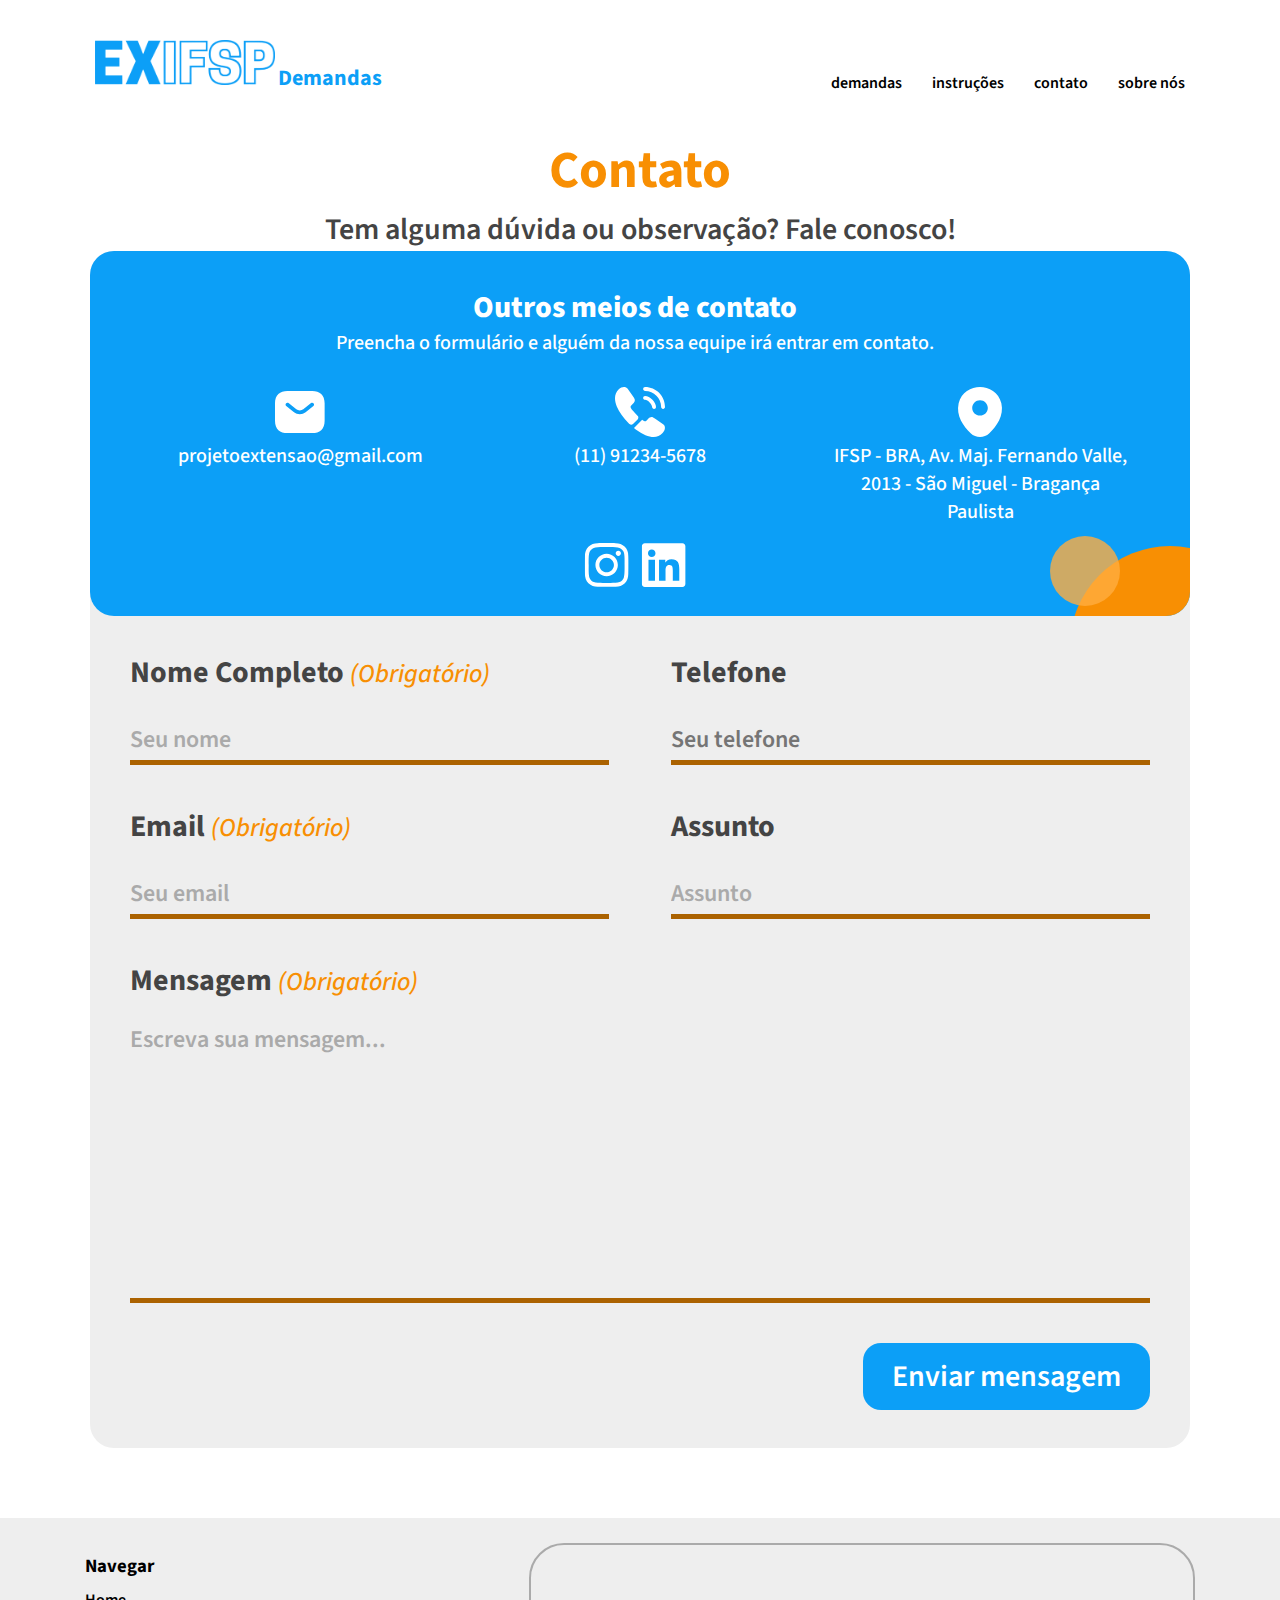
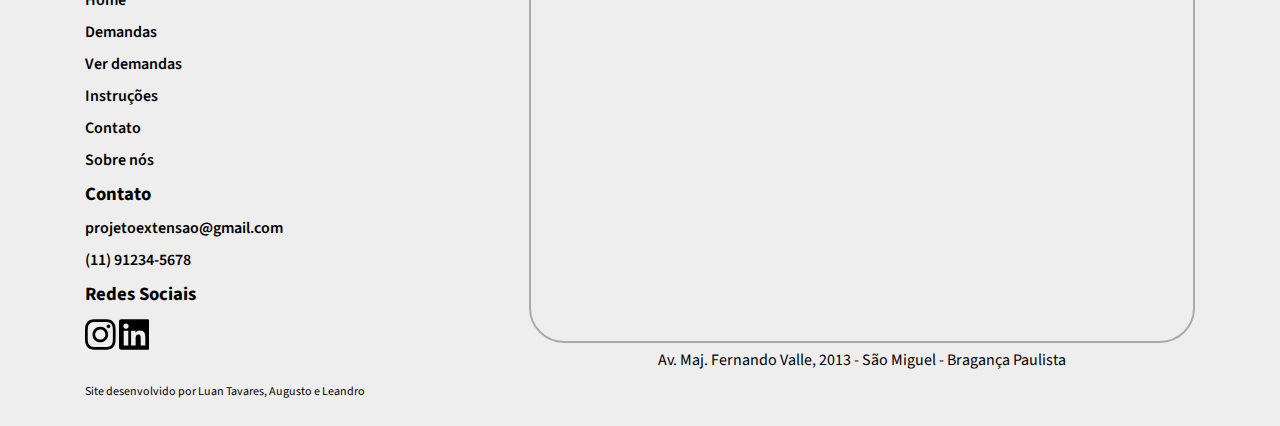
<file: pages/contato.html>
<!DOCTYPE html>
<html lang="pt-BR">
<head>
    <meta charset="UTF-8">
    <meta http-equiv="X-UA-Compatible" content="IE=edge">
    <meta name="viewport" content="width=device-width, initial-scale=1.0">
    <title>EXIFSP - Contato</title>
    <link rel="shortcut icon" href="../images/icon.png" type="image/x-icon">
    <!--Fonte-->
    <link rel="preconnect" href="https://fonts.googleapis.com">
    <link rel="preconnect" href="https://fonts.gstatic.com" crossorigin>
    <link href="https://fonts.googleapis.com/css2?family=Source+Sans+3:ital,wght@0,600;0,700;0,800;1,600&display=swap" rel="stylesheet">
    <!--CSS-->
    <link rel="stylesheet" href="../styles/geral.css">
    <link rel="stylesheet" href="../styles/contato.css">
    <link rel="stylesheet" href="../styles/header.css">
    <link rel="stylesheet" href="../styles/footer.css">
</head>
<body>
    <!--Header/Navbar-->
    <header>
        <div class="headerContainer">
            <div class="brand">
                <a href="../index.html">
                    <img src="../images/header/logo.png" alt="EXIFSP Demandas - Logo" class="logo">
                    <span class="logoBrand">Demandas</span>
                </a>
            </div>
            <nav class="nav">
                <ul class="navMenu">
                    <li><a href="demandas.html">demandas</a></li>
                    <li><a href="instrucoes.html">instruções</a></li>
                    <li><a href="contato.html">contato</a></li>
                    <li><a href="sobre-nos.html">sobre nós</a></li>
                </ul>
                <div class="hamburgerMenu" onclick="menuActive()">
                    <label class="hamburgerIcon" id="hamburgerIcon">
                        <span id="hambOpen">&#09776;</span>
                        <span id="hambClose">&#10006;</span>
                    </label>
                </div>
            </nav>
        </div>
        <ul class="hamburgerMenuItems" id="hamburgerMenuItems" style="opacity: 0;">
            <li><a href="demandas.html">Demandas</a></li>
            <li><a href="instrucoes.html">Instruções</a></li>
            <li><a href="contato.html">Contatos</a></li>
            <li><a href="sobre-nos.html">Sobre nós</a></li>
        </ul>
    </header>
    <!--Conteúdo do Site-->
    <main>
        <div class="container">
            <h2 style="text-align: center;">Contato</h2>
            <p style="text-align: center;">Tem alguma dúvida ou observação? Fale conosco!</p>
            <div class="content">
                <div class="contatos">
                    <div class="infoContato">
                        <div class="infoContatoText">
                            <h3 class="infoContatoTitle">Outros meios de contato</h3>
                            <p class="infoContatoParagrafo">Preencha o formulário e alguém da nossa equipe irá entrar em contato.</p>
                        </div>
                        <section class="infoSectionDados">
                            <img src="../images/contato/icons/Mail.svg" alt="Ícone email" width="42px">
                            <p class="infoContatoDados">
                                projetoextensao@gmail.com
                            </p>
                        </section>
                        <section class="infoSectionDados">
                            <img src="../images/contato/icons/Phone.svg" alt="Ícone telefone" width="42px">
                            <p class="infoContatoDados" id="numeroTelefone">
                                (11) 91234-5678
                            </p>
                        </section>
                        <section class="infoSectionDados">
                            <img src="../images/contato/icons/Location.svg" alt="Ícone localização" width="70px">
                            <p class="infoContatoDados">
                                IFSP - BRA, Av. Maj. Fernando Valle, 2013 - São Miguel - Bragança Paulista
                            </p>
                        </section>
                        <div class="circuloGrande"></div>
                        <div class="circuloPequeno"></div>
                        <section class="redesSociais">
                            <a id="instagramIconForm" href="https://instagram.com">
                                <svg 
                                xmlns="http://www.w3.org/2000/svg" 
                                height="50px" 
                                viewBox="0 0 448 512">
                                    <path d="M224.1 141c-63.6 0-114.9 51.3-114.9 114.9s51.3 114.9 
                                    114.9 114.9S339 319.5 339 255.9 287.7 141 224.1 141zm0 
                                    189.6c-41.1 0-74.7-33.5-74.7-74.7s33.5-74.7 74.7-74.7 74.7 33.5 74.7 74.7-33.6 74.7-74.7 
                                    74.7zm146.4-194.3c0 14.9-12 26.8-26.8 26.8-14.9 0-26.8-12-26.8-26.8s12-26.8 
                                    26.8-26.8 26.8 12 26.8 26.8zm76.1 27.2c-1.7-35.9-9.9-67.7-36.2-93.9-26.2-26.2-58-34.4-93.9-36.2-37-2.1-147.9-2.1-184.9 
                                    0-35.8 1.7-67.6 9.9-93.9 36.1s-34.4 58-36.2 93.9c-2.1 37-2.1 147.9 0 184.9 1.7 35.9 9.9 67.7 
                                    36.2 93.9s58 34.4 93.9 36.2c37 2.1 147.9 2.1 184.9 0 35.9-1.7 67.7-9.9 93.9-36.2 26.2-26.2 
                                    34.4-58 36.2-93.9 2.1-37 2.1-147.8 0-184.8zM398.8 388c-7.8 19.6-22.9 34.7-42.6 42.6-29.5 
                                    11.7-99.5 9-132.1 9s-102.7 2.6-132.1-9c-19.6-7.8-34.7-22.9-42.6-42.6-11.7-29.5-9-99.5-9-132.1s-2.6-102.7 
                                    9-132.1c7.8-19.6 22.9-34.7 42.6-42.6 29.5-11.7 99.5-9 132.1-9s102.7-2.6 
                                    132.1 9c19.6 7.8 34.7 22.9 42.6 42.6 11.7 29.5 9 99.5 9 132.1s2.7 102.7-9 132.1z"/>
                                </svg>
                            </a>
                            <a id="linkedinIconForm" href="https://linkedin.com">
                                <svg 
                                xmlns="http://www.w3.org/2000/svg" 
                                height="50px" 
                                viewBox="0 0 448 512">
                                    <path d="M416 32H31.9C14.3 32 0 46.5 0 64.3v383.4C0 465.5 14.3 480 31.9 
                                    480H416c17.6 0 32-14.5 32-32.3V64.3c0-17.8-14.4-32.3-32-32.3zM135.4 
                                    416H69V202.2h66.5V416zm-33.2-243c-21.3 0-38.5-17.3-38.5-38.5S80.9 96 
                                    102.2 96c21.2 0 38.5 17.3 38.5 38.5 0 21.3-17.2 38.5-38.5 38.5zm282.1 
                                    243h-66.4V312c0-24.8-.5-56.7-34.5-56.7-34.6 0-39.9 27-39.9 54.9V416h-66.4V202.2h63.7v29.2h.9c8.9-16.8 
                                    30.6-34.5 62.9-34.5 67.2 0 79.7 44.3 79.7 101.9V416z"/>
                                </svg>
                            </a>
                        </section>
                    </div>
                    <div class="formContato">
                        <form class="formEnvio" action="" method="post">
                            <section class="formInputsSection">
                                <label for="nomeCompleto">Nome Completo <span class="required">(Obrigatório)</span></label>
                                <input type="text" placeholder="Seu nome" name="nomeCompleto" id="nomeCompleto" required>
                            </section>
                            <section class="formInputsSection">
                                <label for="telefone">Telefone</label>
                                <input type="tel" placeholder="Seu telefone" name="telefone" id="telefone">
                            </section>
                            <section class="formInputsSection">
                                <label for="email">Email <span class="required">(Obrigatório)</span></label>
                                <input type="email" placeholder="Seu email" name="email" id="email" required>
                            </section>
                            <section class="formInputsSection">
                                <label for="assunto">Assunto</label>
                                <input type="text" placeholder="Assunto" name="assunto" id="assunto" required>
                            </section>
                            <section class="formDemanda">
                                <label for="mensagem">Mensagem <span class="required">(Obrigatório)</span></label>
                                <textarea placeholder="Escreva sua mensagem..." name="mensagem" id="mensagem" cols="10" rows="6" required></textarea>
                            </section>
                            <section class="formSubmitSection">
                                <input type="submit" value="Enviar mensagem">
                            </section>
                        </form>
                    </div>
                </div>
            </div>
        </div>
    </main>
    <!--Footer-->
    <footer>
        <div class="footerInfo">
            <div class="footerLists">
                <div class="footerNav">
                    <h3>Navegar</h3>
                    <ul>
                        <li><a href="../index.html">Home</a></li>
                        <li><a href="demandas.html">Demandas</a></li>
                        <li><a href="demandasAdmin.html">Ver demandas</a></li>
                        <li><a href="instrucoes.html">Instruções</a></li>
                        <li><a href="contato.html">Contato</a></li>
                        <li><a href="sobre-nos.html">Sobre nós</a></li>
                    </ul>
                </div>
                <div class="footerContact">
                    <h3><a href=contato.html">Contato</a></h3>
                    <ul>
                        <li>projetoextensao@gmail.com</li>
                        <li>(11) 91234-5678</li>
                    </ul>
                    <div class="footerSocialMedia">
                        <h3>Redes Sociais</h3>
                        <a id="instagramIcon" href="https://instagram.com">
                            <svg 
                            xmlns="http://www.w3.org/2000/svg" 
                            height="35px" 
                            viewBox="0 0 448 512">
                                <path d="M224.1 141c-63.6 0-114.9 51.3-114.9 114.9s51.3 114.9 
                                114.9 114.9S339 319.5 339 255.9 287.7 141 224.1 141zm0 
                                189.6c-41.1 0-74.7-33.5-74.7-74.7s33.5-74.7 74.7-74.7 74.7 33.5 74.7 74.7-33.6 74.7-74.7 
                                74.7zm146.4-194.3c0 14.9-12 26.8-26.8 26.8-14.9 0-26.8-12-26.8-26.8s12-26.8 
                                26.8-26.8 26.8 12 26.8 26.8zm76.1 27.2c-1.7-35.9-9.9-67.7-36.2-93.9-26.2-26.2-58-34.4-93.9-36.2-37-2.1-147.9-2.1-184.9 
                                0-35.8 1.7-67.6 9.9-93.9 36.1s-34.4 58-36.2 93.9c-2.1 37-2.1 147.9 0 184.9 1.7 35.9 9.9 67.7 
                                36.2 93.9s58 34.4 93.9 36.2c37 2.1 147.9 2.1 184.9 0 35.9-1.7 67.7-9.9 93.9-36.2 26.2-26.2 
                                34.4-58 36.2-93.9 2.1-37 2.1-147.8 0-184.8zM398.8 388c-7.8 19.6-22.9 34.7-42.6 42.6-29.5 
                                11.7-99.5 9-132.1 9s-102.7 2.6-132.1-9c-19.6-7.8-34.7-22.9-42.6-42.6-11.7-29.5-9-99.5-9-132.1s-2.6-102.7 
                                9-132.1c7.8-19.6 22.9-34.7 42.6-42.6 29.5-11.7 99.5-9 132.1-9s102.7-2.6 
                                132.1 9c19.6 7.8 34.7 22.9 42.6 42.6 11.7 29.5 9 99.5 9 132.1s2.7 102.7-9 132.1z"/>
                            </svg>
                        </a>
                        <a id="linkedinIcon" href="https://linkedin.com">
                            <svg 
                            xmlns="http://www.w3.org/2000/svg" 
                            height="35px" 
                            viewBox="0 0 448 512">
                                <path d="M416 32H31.9C14.3 32 0 46.5 0 64.3v383.4C0 465.5 14.3 480 31.9 
                                480H416c17.6 0 32-14.5 32-32.3V64.3c0-17.8-14.4-32.3-32-32.3zM135.4 
                                416H69V202.2h66.5V416zm-33.2-243c-21.3 0-38.5-17.3-38.5-38.5S80.9 96 
                                102.2 96c21.2 0 38.5 17.3 38.5 38.5 0 21.3-17.2 38.5-38.5 38.5zm282.1 
                                243h-66.4V312c0-24.8-.5-56.7-34.5-56.7-34.6 0-39.9 27-39.9 54.9V416h-66.4V202.2h63.7v29.2h.9c8.9-16.8 
                                30.6-34.5 62.9-34.5 67.2 0 79.7 44.3 79.7 101.9V416z"/>
                            </svg>
                        </a>
                    </div>
                </div>
            </div>
            <span>Site desenvolvido por Luan Tavares, Augusto e Leandro</span>
        </div>
        <div class="footerLocation">
            <iframe class="footerMap" src="https://www.google.com/maps/embed?pb=!1m14!1m8!1m3!1d1837.0226726059166!2d-46.559780245462!3d-22.94855707292287!3m2!1i1024!2i768!4f13.1!3m3!1m2!1s0x94cecb55ee153643%3A0xa53800f610a73b6f!2sIFSP%20C%C3%A2mpus%20Bragan%C3%A7a%20Paulista!5e0!3m2!1spt-BR!2sbr!4v1686950930349!5m2!1spt-BR!2sbr" width="800" height="400" allowfullscreen="" loading="lazy" referrerpolicy="no-referrer-when-downgrade"></iframe>
            <span>Av. Maj. Fernando Valle, 2013 - São Miguel - Bragança Paulista</span>
        </div>
        <span>Site desenvolvido por Luan Tavares, Augusto e Leandro</span>
    </footer>
    <!--Scripts-->
    <script src="../scripts/hamburgerMenu.js"></script>
</body>
</html>
</file>
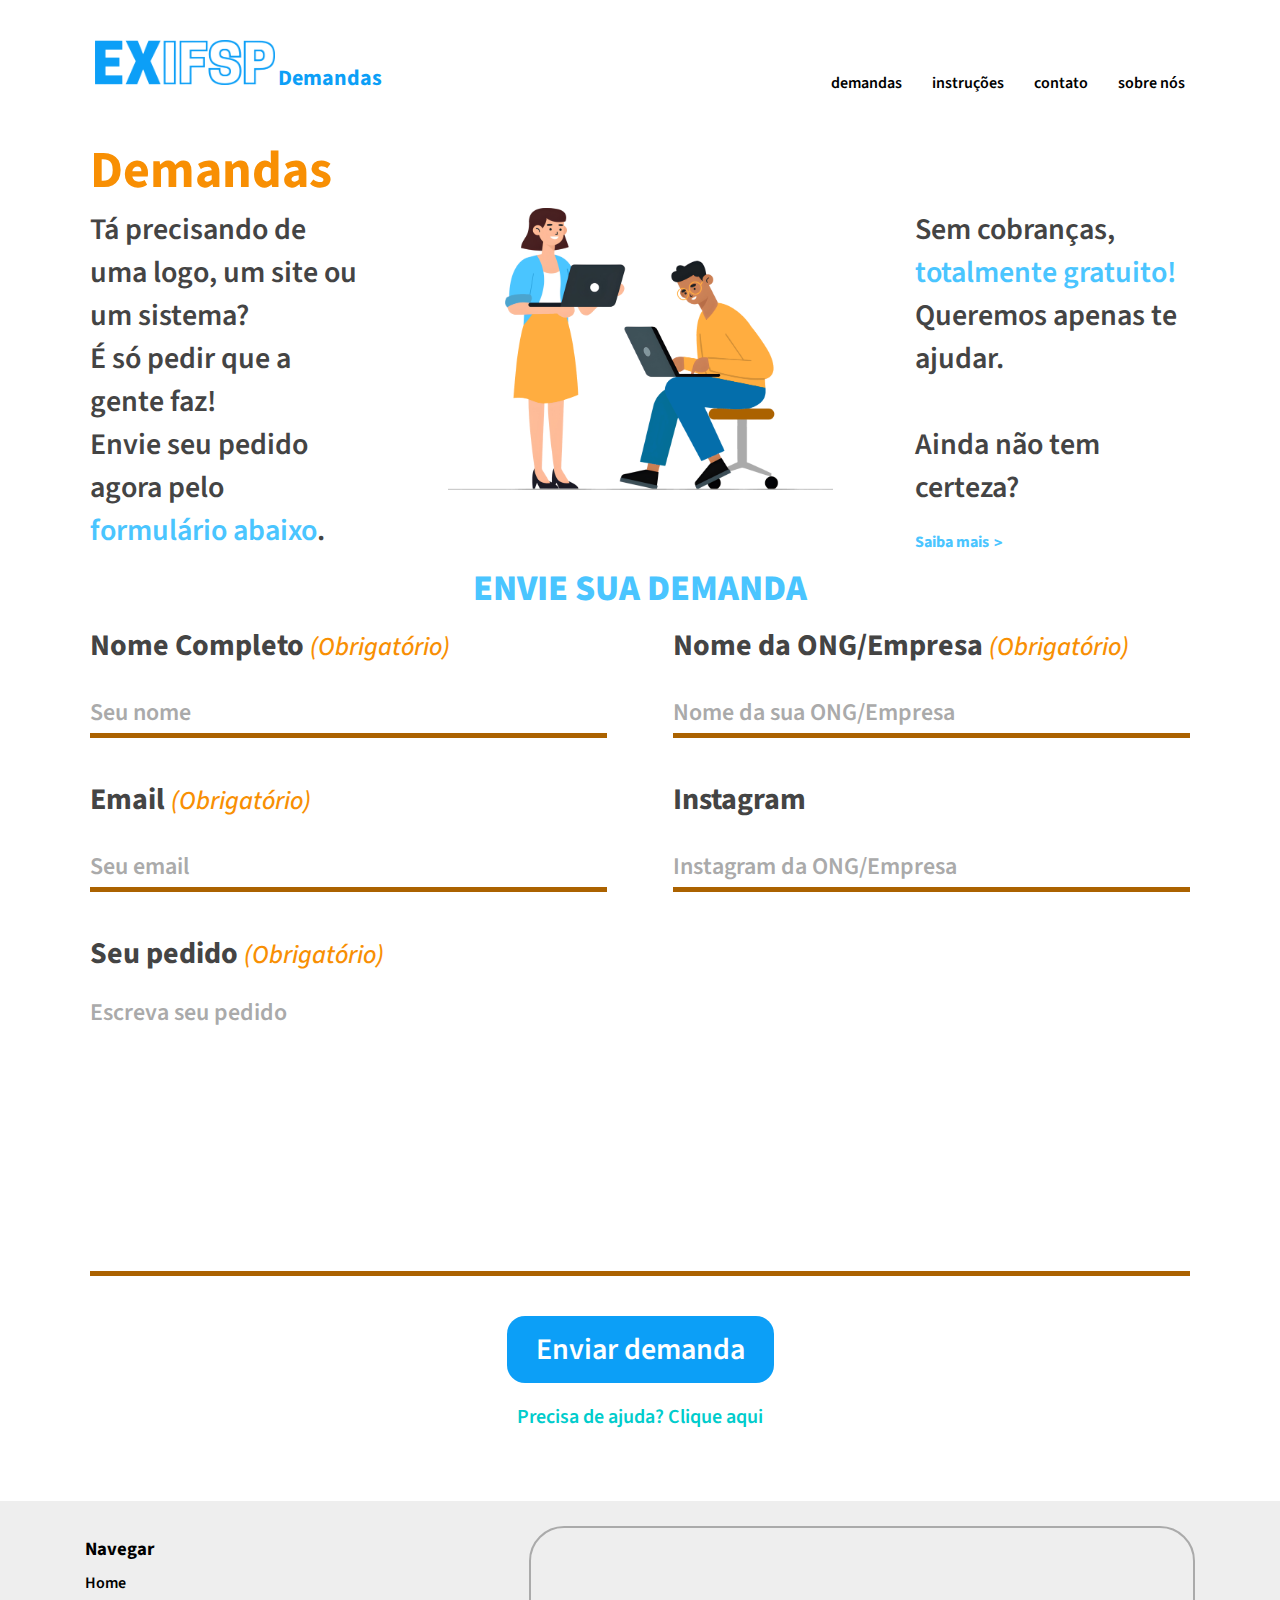
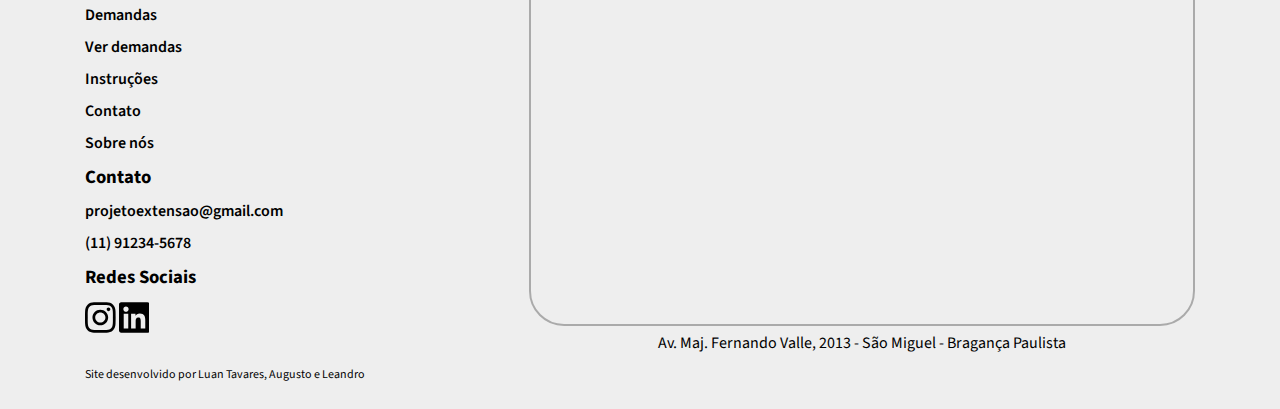
<file: pages/demandas.html>
<!DOCTYPE html>
<html lang="pt-BR">
<head>
    <meta charset="UTF-8">
    <meta http-equiv="X-UA-Compatible" content="IE=edge">
    <meta name="viewport" content="width=device-width, initial-scale=1.0">
    <title>EX IFSP - Portal de Demandas</title>
    <!--Fonte-->
    <link rel="preconnect" href="https://fonts.googleapis.com">
    <link rel="preconnect" href="https://fonts.gstatic.com" crossorigin>
    <link href="https://fonts.googleapis.com/css2?family=Source+Sans+3:ital,wght@0,600;0,700;0,800;1,600&display=swap" rel="stylesheet">
    <!--CSS-->
    <link rel="stylesheet" href="../styles/geral.css">
    <link rel="stylesheet" href="../styles/demandas.css">
    <link rel="stylesheet" href="../styles/header.css">
    <link rel="stylesheet" href="../styles/footer.css">
</head>
<body>
    <!--Header/Navbar-->
    <header>
        <div class="headerContainer">
            <div class="brand">
                <a href="../index.html">
                    <img src="../images/header/logo.png" alt="EXIFSP Demandas - Logo" class="logo">
                    <span class="logoBrand">Demandas</span>
                </a>
            </div>
            <nav class="nav">
                <ul class="navMenu">
                    <li><a href="demandas.html">demandas</a></li>
                    <li><a href="instrucoes.html">instruções</a></li>
                    <li><a href="contato.html">contato</a></li>
                    <li><a href="sobre-nos.html">sobre nós</a></li>
                </ul>
                <div class="hamburgerMenu" onclick="menuActive()">
                    <label class="hamburgerIcon" id="hamburgerIcon">
                        <span id="hambOpen">&#09776;</span>
                        <span id="hambClose">&#10006;</span>
                    </label>
                </div>
            </nav>
        </div>
        <ul class="hamburgerMenuItems" id="hamburgerMenuItems" style="opacity: 0;">
            <li><a href="demandas.html">Demandas</a></li>
            <li><a href="instrucoes.html">Instruções</a></li>
            <li><a href="contato.html">Contatos</a></li>
            <li><a href="sobre-nos.html">Sobre nós</a></li>
        </ul>
    </header>
    <!--Conteúdo do Site-->
    <main>
        <div class="container">
            <h2>Demandas</h2>
            <div class="banner">
                <div class="leftBannerInfo">
                    
                    <p>
                        Tá precisando de uma logo, um site ou um sistema?
                        <br>
                        É só pedir que a gente faz!
                        <br>
                        Envie seu pedido agora pelo <span style="color: #4AC5FF;">formulário abaixo</span>.
                    </p>
                </div>
                <img class="bannerImage" src="../images/demandas/ilustracaoDemandas.png" alt="Ilustração de demandas">
                <div class="rightBannerInfo">
                    <p>
                        Sem cobranças, <span style="color: #4AC5FF;"">totalmente gratuito!</span>
                        <br>
                        Queremos apenas te ajudar.
                        <br><br>
                        Ainda não tem certeza?
                    </p>
                    <br>
                    <a href="instrucoes.html" id="saibaMais">Saiba mais <span>&#62;</span></a>
                </div>
            </div>
            <div class="content">
                <h3 id="formTitle"">ENVIE SUA DEMANDA</h3>
                <form class="formEnvio" action="https://formsubmit.co/tavares.l@aluno.ifsp.edu.br" method="POST">
                    <section class="formInputsSection">
                        <label for="nomeCompleto">Nome Completo <span class="required">(Obrigatório)</span></label>
                        <input type="text" placeholder="Seu nome" name="nomeCompleto" id="nomeCompleto" required>
                    </section>
                    <section class="formInputsSection">
                        <label for="nomeOrganizacao">Nome da ONG/Empresa <span class="required">(Obrigatório)</span></label>
                        <input type="text" placeholder="Nome da sua ONG/Empresa" name="nomeOrganizacao" id="nomeOrganizacao" required>
                    </section>
                    <section class="formInputsSection">
                        <label for="email">Email <span class="required">(Obrigatório)</span></label>
                        <input type="email" placeholder="Seu email" name="email" id="email" required>
                    </section>
                    <section class="formInputsSection">
                        <label for="instagram">Instagram</label>
                        <input type="text" placeholder="Instagram da ONG/Empresa" name="instagram" id="instagram">
                    </section>
                    <section class="formDemanda">
                        <label for="demanda">Seu pedido <span class="required">(Obrigatório)</span></label>
                        <textarea placeholder="Escreva seu pedido" name="demanda" id="demanda" cols="10" rows="6" required></textarea>
                    </section>
                    <input type="submit" value="Enviar demanda">
                </form>
                <section id="ajuda">
                    <a href="">Precisa de ajuda? Clique aqui</a>
                </section>
            </div>
        </div>
    </main>
    <!--Footer-->
    <footer>
        <div class="footerInfo">
            <div class="footerLists">
                <div class="footerNav">
                    <h3>Navegar</h3>
                    <ul>
                        <li><a href="../index.html">Home</a></li>
                        <li><a href="demandas.html">Demandas</a></li>
                        <li><a href="demandasAdmin.html">Ver demandas</a></li>
                        <li><a href="instrucoes.html">Instruções</a></li>
                        <li><a href="contato.html">Contato</a></li>
                        <li><a href="sobre-nos.html">Sobre nós</a></li>
                    </ul>
                </div>
                <div class="footerContact">
                    <h3><a href=contato.html">Contato</a></h3>
                    <ul>
                        <li>projetoextensao@gmail.com</li>
                        <li>(11) 91234-5678</li>
                    </ul>
                    <div class="footerSocialMedia">
                        <h3>Redes Sociais</h3>
                        <a id="instagramIcon" href="instagram.com">
                            <svg 
                            xmlns="http://www.w3.org/2000/svg" 
                            height="35px" 
                            viewBox="0 0 448 512">
                                <path d="M224.1 141c-63.6 0-114.9 51.3-114.9 114.9s51.3 114.9 
                                114.9 114.9S339 319.5 339 255.9 287.7 141 224.1 141zm0 
                                189.6c-41.1 0-74.7-33.5-74.7-74.7s33.5-74.7 74.7-74.7 74.7 33.5 74.7 74.7-33.6 74.7-74.7 
                                74.7zm146.4-194.3c0 14.9-12 26.8-26.8 26.8-14.9 0-26.8-12-26.8-26.8s12-26.8 
                                26.8-26.8 26.8 12 26.8 26.8zm76.1 27.2c-1.7-35.9-9.9-67.7-36.2-93.9-26.2-26.2-58-34.4-93.9-36.2-37-2.1-147.9-2.1-184.9 
                                0-35.8 1.7-67.6 9.9-93.9 36.1s-34.4 58-36.2 93.9c-2.1 37-2.1 147.9 0 184.9 1.7 35.9 9.9 67.7 
                                36.2 93.9s58 34.4 93.9 36.2c37 2.1 147.9 2.1 184.9 0 35.9-1.7 67.7-9.9 93.9-36.2 26.2-26.2 
                                34.4-58 36.2-93.9 2.1-37 2.1-147.8 0-184.8zM398.8 388c-7.8 19.6-22.9 34.7-42.6 42.6-29.5 
                                11.7-99.5 9-132.1 9s-102.7 2.6-132.1-9c-19.6-7.8-34.7-22.9-42.6-42.6-11.7-29.5-9-99.5-9-132.1s-2.6-102.7 
                                9-132.1c7.8-19.6 22.9-34.7 42.6-42.6 29.5-11.7 99.5-9 132.1-9s102.7-2.6 
                                132.1 9c19.6 7.8 34.7 22.9 42.6 42.6 11.7 29.5 9 99.5 9 132.1s2.7 102.7-9 132.1z"/>
                            </svg>
                        </a>
                        <a id="linkedinIcon" href="linkedin.com">
                            <svg 
                            xmlns="http://www.w3.org/2000/svg" 
                            height="35px" 
                            viewBox="0 0 448 512">
                                <path d="M416 32H31.9C14.3 32 0 46.5 0 64.3v383.4C0 465.5 14.3 480 31.9 
                                480H416c17.6 0 32-14.5 32-32.3V64.3c0-17.8-14.4-32.3-32-32.3zM135.4 
                                416H69V202.2h66.5V416zm-33.2-243c-21.3 0-38.5-17.3-38.5-38.5S80.9 96 
                                102.2 96c21.2 0 38.5 17.3 38.5 38.5 0 21.3-17.2 38.5-38.5 38.5zm282.1 
                                243h-66.4V312c0-24.8-.5-56.7-34.5-56.7-34.6 0-39.9 27-39.9 54.9V416h-66.4V202.2h63.7v29.2h.9c8.9-16.8 
                                30.6-34.5 62.9-34.5 67.2 0 79.7 44.3 79.7 101.9V416z"/>
                            </svg>
                        </a>
                    </div>
                </div>
            </div>
            <span>Site desenvolvido por Luan Tavares, Augusto e Leandro</span>
        </div>
        <div class="footerLocation">
            <iframe class="footerMap" src="https://www.google.com/maps/embed?pb=!1m14!1m8!1m3!1d1837.0226726059166!2d-46.559780245462!3d-22.94855707292287!3m2!1i1024!2i768!4f13.1!3m3!1m2!1s0x94cecb55ee153643%3A0xa53800f610a73b6f!2sIFSP%20C%C3%A2mpus%20Bragan%C3%A7a%20Paulista!5e0!3m2!1spt-BR!2sbr!4v1686950930349!5m2!1spt-BR!2sbr" width="800" height="400" allowfullscreen="" loading="lazy" referrerpolicy="no-referrer-when-downgrade"></iframe>
            <span>Av. Maj. Fernando Valle, 2013 - São Miguel - Bragança Paulista</span>
        </div>
        <span>Site desenvolvido por Luan Tavares, Augusto e Leandro</span>
    </footer>
    <!--Scripts-->
    <script src="../scripts/hamburgerMenu.js"></script>
</body>
</html>
</file>
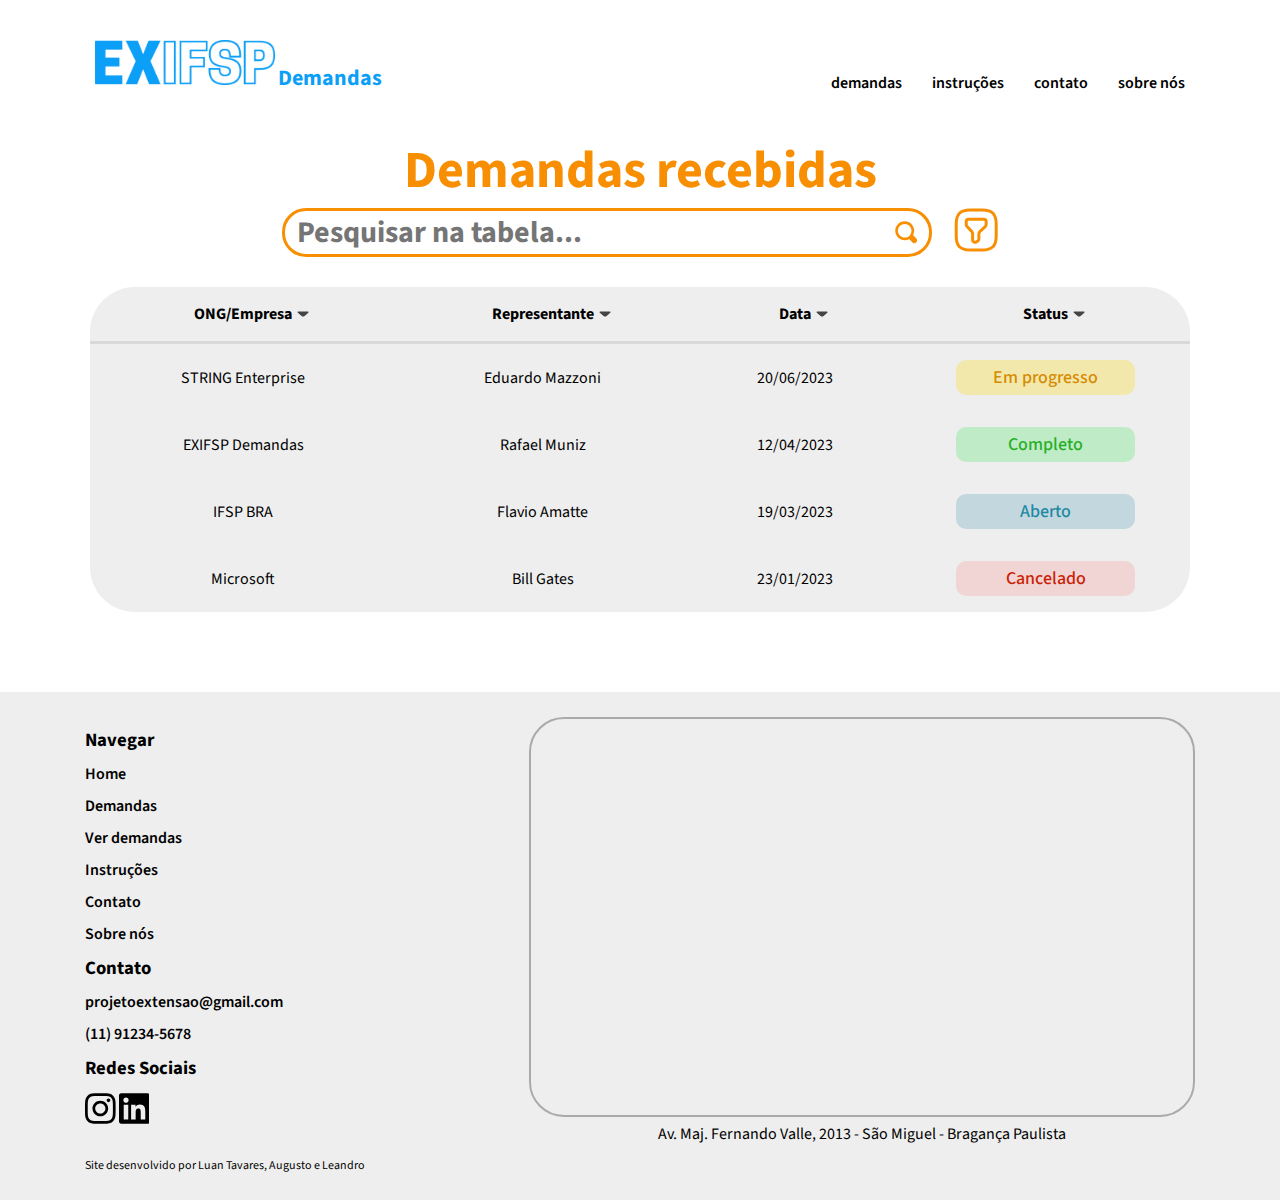
<file: pages/demandasAdmin.html>
<!DOCTYPE html>
<html lang="pt-BR">
<head>
    <meta charset="UTF-8">
    <meta http-equiv="X-UA-Compatible" content="IE=edge">
    <meta name="viewport" content="width=device-width, initial-scale=1.0">
    <title>EXIFSP - Tabela de Demandas</title>
    <link rel="shortcut icon" href="../images/icon.png" type="image/x-icon">
    <!--Fonte-->
    <link rel="preconnect" href="https://fonts.googleapis.com">
    <link rel="preconnect" href="https://fonts.gstatic.com" crossorigin>
    <link href="https://fonts.googleapis.com/css2?family=Source+Sans+3:ital,wght@0,600;0,700;0,800;1,600&display=swap" rel="stylesheet">
    <!--CSS-->
    <link rel="stylesheet" href="../styles/geral.css">
    <link rel="stylesheet" href="../styles/demandas_admin.css">
    <link rel="stylesheet" href="../styles/header.css">
    <link rel="stylesheet" href="../styles/footer.css">
</head>
<body>
    <!--Header/Navbar-->
    <header>
        <div class="headerContainer">
            <div class="brand">
                <a href="../index.html">
                    <img src="../images/header/logo.png" alt="EXIFSP Demandas - Logo" class="logo">
                    <span class="logoBrand">Demandas</span>
                </a>
            </div>
            <nav class="nav">
                <ul class="navMenu">
                    <li><a href="demandas.html">demandas</a></li>
                    <li><a href="instrucoes.html">instruções</a></li>
                    <li><a href="contato.html">contato</a></li>
                    <li><a href="sobre-nos.html">sobre nós</a></li>
                </ul>
                <div class="hamburgerMenu" onclick="menuActive()">
                    <label class="hamburgerIcon" id="hamburgerIcon">
                        <span id="hambOpen">&#09776;</span>
                        <span id="hambClose">&#10006;</span>
                    </label>
                </div>
            </nav>
        </div>
        <ul class="hamburgerMenuItems" id="hamburgerMenuItems" style="opacity: 0;">
            <li><a href="demandas.html">Demandas</a></li>
            <li><a href="instrucoes.html">Instruções</a></li>
            <li><a href="contato.html">Contatos</a></li>
            <li><a href="sobre-nos.html">Sobre nós</a></li>
        </ul>
    </header>
    <!--Conteúdo do Site-->
    <main>
        <div class="container">
            <h2 style="text-align: center;">Demandas recebidas</h2>
            <div class="containerSearch">
                <div class="search">
                    <label class="searchLabel" for="demandaSearch">
                        <input type="search" id="demandaSearch" placeholder="Pesquisar na tabela..." name="demandaSearch">
                        <svg class="searchIcon" width="23" height="23" viewBox="0 0 23 23" fill="none" xmlns="http://www.w3.org/2000/svg">
                            <path d="M9.98055 0.0277791C4.62346 0.0277791 0.265625 4.38911 0.265625 9.75048C0.265625 15.1119 4.62346 19.4732 9.98055 19.4732C11.6182 19.4732 13.2281 19.0843 14.5882 18.3342C14.6971 18.4654 14.8179 18.5863 14.949 18.6954L17.7247 21.4733C17.981 21.7619 18.2936 21.9951 18.6432 22.1584C18.9928 22.3218 19.372 22.4119 19.7577 22.4233C20.1433 22.4346 20.5272 22.367 20.8858 22.2245C21.2444 22.082 21.5701 21.8676 21.843 21.5946C22.1158 21.3216 22.33 20.9956 22.4723 20.6367C22.6147 20.2778 22.6823 19.8936 22.671 19.5077C22.6596 19.1217 22.5696 18.7421 22.4063 18.3923C22.2431 18.0424 22.0101 17.7296 21.7217 17.4731L18.946 14.6952C18.8108 14.5598 18.662 14.4388 18.5019 14.334C19.2514 12.9729 19.7232 11.3895 19.7232 9.7227C19.7232 4.36133 15.3654 0 10.0083 0L9.98055 0.0277791ZM9.98055 2.80569C13.8388 2.80569 16.9198 5.88918 16.9198 9.75048C16.9198 11.5839 16.2536 13.2784 15.0878 14.5285C15.0601 14.5563 15.0323 14.5841 15.0045 14.6118C14.8734 14.7209 14.7527 14.8418 14.6437 14.973C13.4224 16.0841 11.757 16.723 9.95279 16.723C6.09458 16.723 3.01356 13.6396 3.01356 9.77826C3.01356 5.91696 6.09458 2.83347 9.95279 2.83347L9.98055 2.80569Z" fill="#F88F03"/>
                        </svg>
                    </label>
                </div>
                <svg width="44" height="44" viewBox="0 0 44 44" fill="none" xmlns="http://www.w3.org/2000/svg">
                    <path d="M16.2096 42H28.2C38.192 42 42.1888 38 42.1888 28V16C42.1888 6 38.192 2 28.2 2H16.2096C6.21763 2 2.22083 6 2.22083 16V28C2.22083 38 6.21763 42 16.2096 42Z" fill="white" stroke="#F88F03" stroke-width="3" stroke-linecap="round" stroke-linejoin="round"/>
                    <path d="M14.5309 11.3H29.8587C31.1376 11.3 32.1768 12.34 32.1768 13.62V16.18C32.1768 17.12 31.5973 18.28 31.0177 18.86L26.0217 23.28C25.3223 23.86 24.8627 25.02 24.8627 25.96V30.96C24.8627 31.66 24.403 32.58 23.8235 32.94L22.2048 33.96C20.686 34.9 18.6077 33.84 18.6077 31.98V25.82C18.6077 25 18.148 23.96 17.6684 23.38L13.252 18.72C12.6724 18.16 12.2128 17.1 12.2128 16.4V13.74C12.2128 12.34 13.252 11.3 14.5309 11.3Z" stroke="#F88F03" stroke-width="3" stroke-miterlimit="10" stroke-linecap="round" stroke-linejoin="round"/>
                </svg>
            </div>
            <div class="content">
                <div class="tabela">
                    <table class="tabelaDemandas">
                        <thead>
                            <tr>
                                <th>
                                    ONG/Empresa
                                    <svg class="tabelaIconeSeta" width="12" height="6" viewBox="0 0 12 6" fill="none" xmlns="http://www.w3.org/2000/svg">
                                    <path d="M10.7003 0.619141H5.80944H1.4053C0.651652 0.619141 0.274829 1.37346 0.808662 1.81565L4.87523 5.18407C5.52682 5.7238 6.58663 5.7238 7.23822 5.18407L8.78477 3.90303L11.3048 1.81565C11.8308 1.37346 11.4539 0.619141 10.7003 0.619141Z" fill="#444444"/>
                                    </svg>
                                </th>
                                <th>
                                    Representante
                                    <svg class="tabelaIconeSeta" width="12" height="6" viewBox="0 0 12 6" fill="none" xmlns="http://www.w3.org/2000/svg">
                                    <path d="M10.7003 0.619141H5.80944H1.4053C0.651652 0.619141 0.274829 1.37346 0.808662 1.81565L4.87523 5.18407C5.52682 5.7238 6.58663 5.7238 7.23822 5.18407L8.78477 3.90303L11.3048 1.81565C11.8308 1.37346 11.4539 0.619141 10.7003 0.619141Z" fill="#444444"/>
                                    </svg>
                                </th>
                                <th>
                                    Data
                                    <svg class="tabelaIconeSeta" width="12" height="6" viewBox="0 0 12 6" fill="none" xmlns="http://www.w3.org/2000/svg">
                                    <path d="M10.7003 0.619141H5.80944H1.4053C0.651652 0.619141 0.274829 1.37346 0.808662 1.81565L4.87523 5.18407C5.52682 5.7238 6.58663 5.7238 7.23822 5.18407L8.78477 3.90303L11.3048 1.81565C11.8308 1.37346 11.4539 0.619141 10.7003 0.619141Z" fill="#444444"/>
                                    </svg>
                                </th>
                                <th>
                                    Status
                                    <svg class="tabelaIconeSeta" width="12" height="6" viewBox="0 0 12 6" fill="none" xmlns="http://www.w3.org/2000/svg">
                                    <path d="M10.7003 0.619141H5.80944H1.4053C0.651652 0.619141 0.274829 1.37346 0.808662 1.81565L4.87523 5.18407C5.52682 5.7238 6.58663 5.7238 7.23822 5.18407L8.78477 3.90303L11.3048 1.81565C11.8308 1.37346 11.4539 0.619141 10.7003 0.619141Z" fill="#444444"/>
                                    </svg>
                                </th>
                            </tr>
                        </thead>
                        <tbody>
                            <tr class="item">
                                <td>STRING Enterprise</td>
                                <td>Eduardo Mazzoni</td>
                                <td>20/06/2023</td>
                                <td><p class="status emProgresso">Em progresso</p></td>
                            </tr>
                            <tr class="detalhes">
                                <td colspan="4">
                                    <div class="informacoesDetalhadas">
                                        <div class="tabelaContato">
                                            <div class="tabelaEmail">
                                                <h3>Email</h3>
                                                <h4>comercial@string.com</h4>
                                            </div>
                                            <div class="tabelaInstagram">
                                                <h3>Instagram</h3>
                                                <h4>string</h4>
                                            </div>
                                            <div class="tabelaTelefone">
                                                <h3>Telefone</h3>
                                                <h4>(11)4002-8922</h4>
                                            </div>
                                        </div>
                                        <div class="tabelaPedido">
                                            <h3>Pedido</h3>
                                            <p>
                                                Desenvolver um aplicativo de controle de estoque.
                                            </p>
                                        </div>
                                    </div>
                                </td>
                            </tr>
                            <tr class="item">
                                <td>EXIFSP Demandas</td>
                                <td>Rafael Muniz</td>
                                <td>12/04/2023</td>
                                <td><p class="status completo">Completo</p></td>
                            </tr>
                            <tr class="detalhes">
                                <td colspan="4">
                                    <div class="informacoesDetalhadas">
                                        <div class="tabelaContato">
                                            <div class="tabelaEmail">
                                                <h3>Email</h3>
                                                <h4>exifspdemandas@ifsp.edu.br</h4>
                                            </div>
                                            <div class="tabelaInstagram">
                                                <h3>Instagram</h3>
                                                <h4>projeto_extensão_demandas</h4>
                                            </div>
                                            <div class="tabelaTelefone">
                                                <h3>Telefone</h3>
                                                <h4>(11)4002-8922</h4>
                                            </div>
                                        </div>
                                        <div class="tabelaPedido">
                                            <h3>Pedido</h3>
                                            <p>
                                                Desenvolver um portal de demandas para o projeto
                                                de extensão.
                                            </p>
                                        </div>
                                    </div>
                                </td>
                            </tr>
                            <tr class="item">
                                <td>IFSP BRA</td>
                                <td>Flavio Amatte</td>
                                <td>19/03/2023</td>
                                <td><p class="status aberto">Aberto</p></td>
                            </tr>
                            <tr class="detalhes">
                                <td colspan="4">
                                    <div class="informacoesDetalhadas">
                                        <div class="tabelaContato">
                                            <div class="tabelaEmail">
                                                <h3>Email</h3>
                                                <h4>braganca@ifsp.edu.br</h4>
                                            </div>
                                            <div class="tabelaInstagram">
                                                <h3>Instagram</h3>
                                                <h4>ifspbra</h4>
                                            </div>
                                            <div class="tabelaTelefone">
                                                <h3>Telefone</h3>
                                                <h4>(11)4034-7800</h4>
                                            </div>
                                        </div>
                                        <div class="tabelaPedido">
                                            <h3>Pedido</h3>
                                            <p>
                                                Desenvolver projetos para a matéria de extensão.
                                            </p>
                                        </div>
                                    </div>
                                </td>
                            </tr>
                            <tr class="item">
                                <td>Microsoft</td>
                                <td>Bill Gates</td>
                                <td>23/01/2023</td>
                                <td><p class="status cancelado">Cancelado</p></td>
                            </tr>
                            <tr class="detalhes">
                                <td colspan="4">
                                    <div class="informacoesDetalhadas">
                                        <div class="tabelaContato">
                                            <div class="tabelaEmail">
                                                <h3>Email</h3>
                                                <h4>microsoft@microsoft.com</h4>
                                            </div>
                                            <div class="tabelaInstagram">
                                                <h3>Instagram</h3>
                                                <h4>microsoft</h4>
                                            </div>
                                            <div class="tabelaTelefone">
                                                <h3>Telefone</h3>
                                                <h4>(11)4002-8922</h4>
                                            </div>
                                        </div>
                                        <div class="tabelaPedido">
                                            <h3>Pedido</h3>
                                            <p>
                                                Estou abrindo uma pequena empresa e gostaria de um site, uma logo e até mesmo
                                                um sistema para controle produtos.
                                            </p>
                                        </div>
                                    </div>
                                </td>
                            </tr>
                        </tbody>
                    </table>
                </div>
            </div>
        </div>
    </main>
    <!--Footer-->
    <footer>
        <div class="footerInfo">
            <div class="footerLists">
                <div class="footerNav">
                    <h3>Navegar</h3>
                    <ul>
                        <li><a href="../index.html">Home</a></li>
                        <li><a href="demandas.html">Demandas</a></li>
                        <li><a href="demandasAdmin.html">Ver demandas</a></li>
                        <li><a href="instrucoes.html">Instruções</a></li>
                        <li><a href="contato.html">Contato</a></li>
                        <li><a href="sobre-nos.html">Sobre nós</a></li>
                    </ul>
                </div>
                <div class="footerContact">
                    <h3><a href=contato.html">Contato</a></h3>
                    <ul>
                        <li>projetoextensao@gmail.com</li>
                        <li>(11) 91234-5678</li>
                    </ul>
                    <div class="footerSocialMedia">
                        <h3>Redes Sociais</h3>
                        <a id="instagramIcon" href="instagram.com">
                            <svg 
                            xmlns="http://www.w3.org/2000/svg" 
                            height="35px" 
                            viewBox="0 0 448 512">
                                <path d="M224.1 141c-63.6 0-114.9 51.3-114.9 114.9s51.3 114.9 
                                114.9 114.9S339 319.5 339 255.9 287.7 141 224.1 141zm0 
                                189.6c-41.1 0-74.7-33.5-74.7-74.7s33.5-74.7 74.7-74.7 74.7 33.5 74.7 74.7-33.6 74.7-74.7 
                                74.7zm146.4-194.3c0 14.9-12 26.8-26.8 26.8-14.9 0-26.8-12-26.8-26.8s12-26.8 
                                26.8-26.8 26.8 12 26.8 26.8zm76.1 27.2c-1.7-35.9-9.9-67.7-36.2-93.9-26.2-26.2-58-34.4-93.9-36.2-37-2.1-147.9-2.1-184.9 
                                0-35.8 1.7-67.6 9.9-93.9 36.1s-34.4 58-36.2 93.9c-2.1 37-2.1 147.9 0 184.9 1.7 35.9 9.9 67.7 
                                36.2 93.9s58 34.4 93.9 36.2c37 2.1 147.9 2.1 184.9 0 35.9-1.7 67.7-9.9 93.9-36.2 26.2-26.2 
                                34.4-58 36.2-93.9 2.1-37 2.1-147.8 0-184.8zM398.8 388c-7.8 19.6-22.9 34.7-42.6 42.6-29.5 
                                11.7-99.5 9-132.1 9s-102.7 2.6-132.1-9c-19.6-7.8-34.7-22.9-42.6-42.6-11.7-29.5-9-99.5-9-132.1s-2.6-102.7 
                                9-132.1c7.8-19.6 22.9-34.7 42.6-42.6 29.5-11.7 99.5-9 132.1-9s102.7-2.6 
                                132.1 9c19.6 7.8 34.7 22.9 42.6 42.6 11.7 29.5 9 99.5 9 132.1s2.7 102.7-9 132.1z"/>
                            </svg>
                        </a>
                        <a id="linkedinIcon" href="linkedin.com">
                            <svg 
                            xmlns="http://www.w3.org/2000/svg" 
                            height="35px" 
                            viewBox="0 0 448 512">
                                <path d="M416 32H31.9C14.3 32 0 46.5 0 64.3v383.4C0 465.5 14.3 480 31.9 
                                480H416c17.6 0 32-14.5 32-32.3V64.3c0-17.8-14.4-32.3-32-32.3zM135.4 
                                416H69V202.2h66.5V416zm-33.2-243c-21.3 0-38.5-17.3-38.5-38.5S80.9 96 
                                102.2 96c21.2 0 38.5 17.3 38.5 38.5 0 21.3-17.2 38.5-38.5 38.5zm282.1 
                                243h-66.4V312c0-24.8-.5-56.7-34.5-56.7-34.6 0-39.9 27-39.9 54.9V416h-66.4V202.2h63.7v29.2h.9c8.9-16.8 
                                30.6-34.5 62.9-34.5 67.2 0 79.7 44.3 79.7 101.9V416z"/>
                            </svg>
                        </a>
                    </div>
                </div>
            </div>
            <span>Site desenvolvido por Luan Tavares, Augusto e Leandro</span>
        </div>
        <div class="footerLocation">
            <iframe class="footerMap" src="https://www.google.com/maps/embed?pb=!1m14!1m8!1m3!1d1837.0226726059166!2d-46.559780245462!3d-22.94855707292287!3m2!1i1024!2i768!4f13.1!3m3!1m2!1s0x94cecb55ee153643%3A0xa53800f610a73b6f!2sIFSP%20C%C3%A2mpus%20Bragan%C3%A7a%20Paulista!5e0!3m2!1spt-BR!2sbr!4v1686950930349!5m2!1spt-BR!2sbr" width="800" height="400" allowfullscreen="" loading="lazy" referrerpolicy="no-referrer-when-downgrade"></iframe>
            <span>Av. Maj. Fernando Valle, 2013 - São Miguel - Bragança Paulista</span>
        </div>
        <span>Site desenvolvido por Luan Tavares, Augusto e Leandro</span>
    </footer>
    <!--Scripts-->
    <script src="../scripts/hamburgerMenu.js"></script>
    <script src="../scripts/tableExpandInfo.js"></script>
    <script src="../scripts/tableSearch.js"></script>
</body>
</html>
</file>
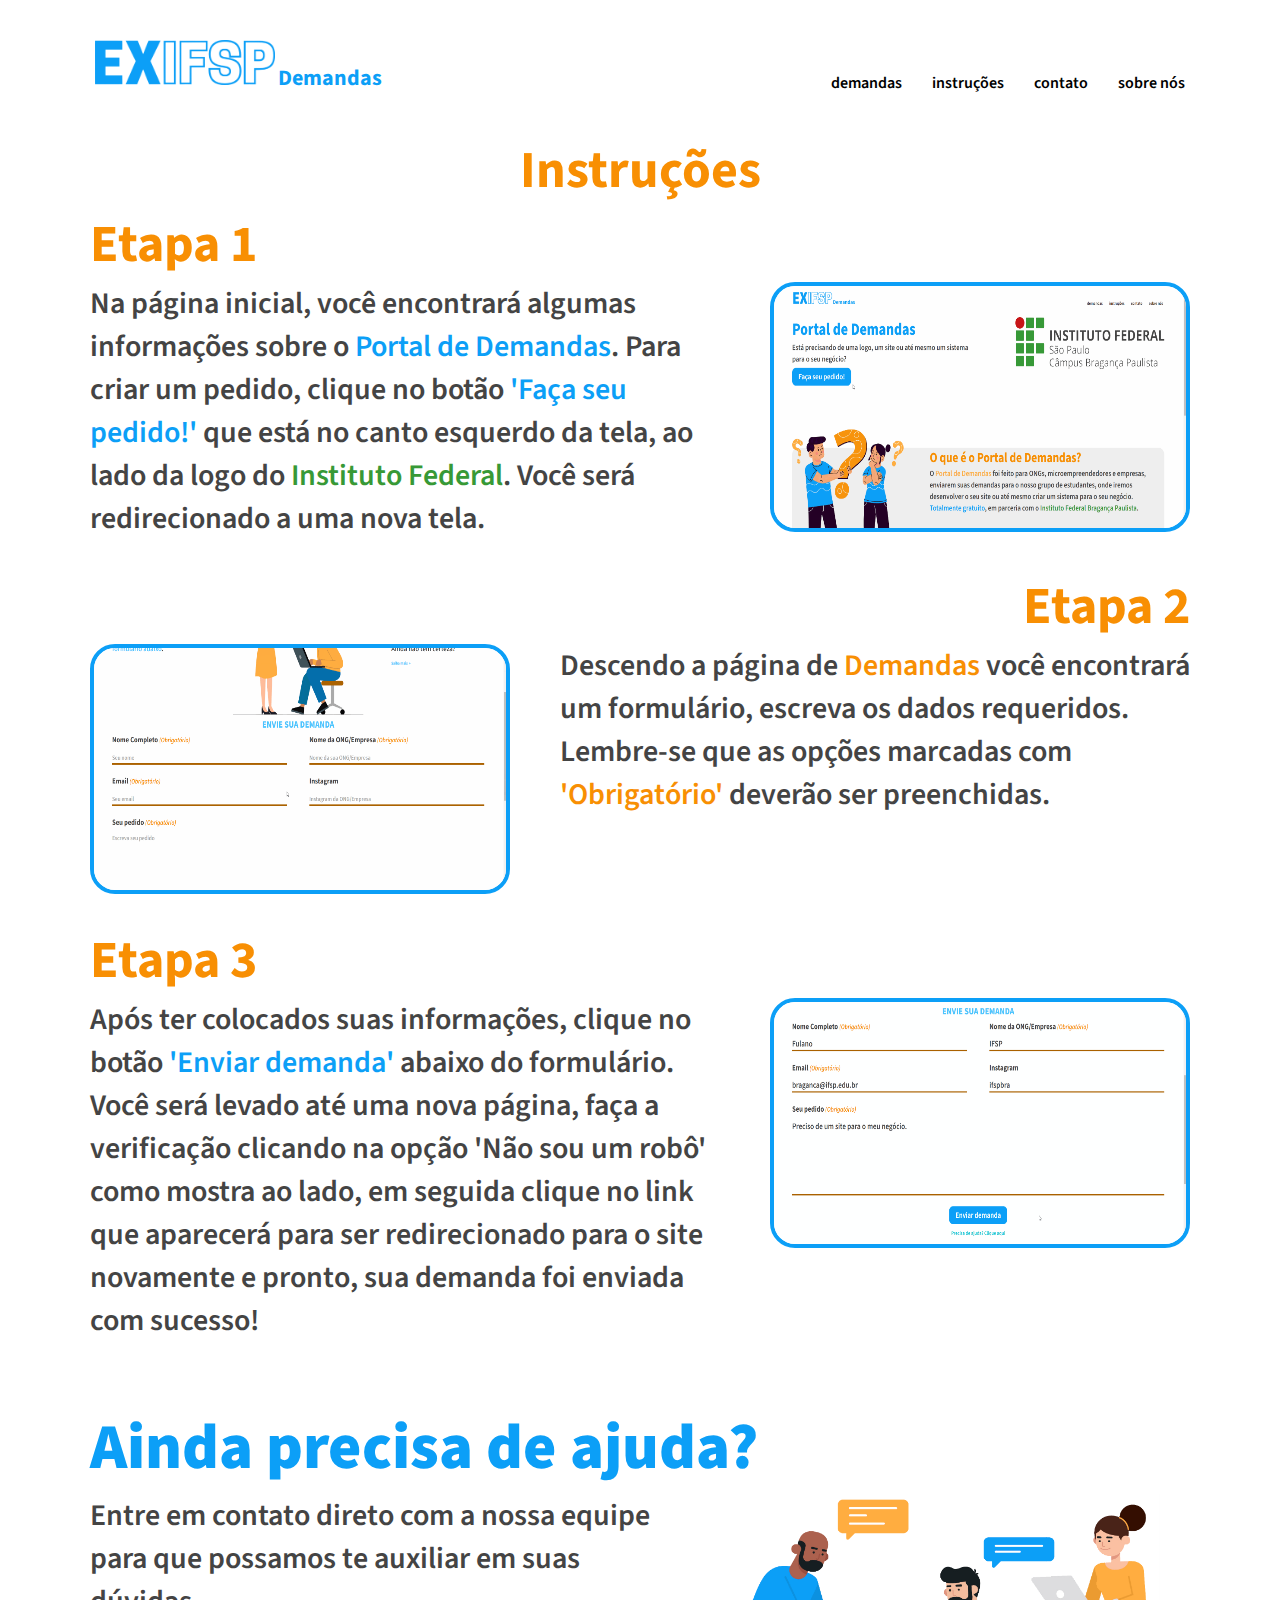
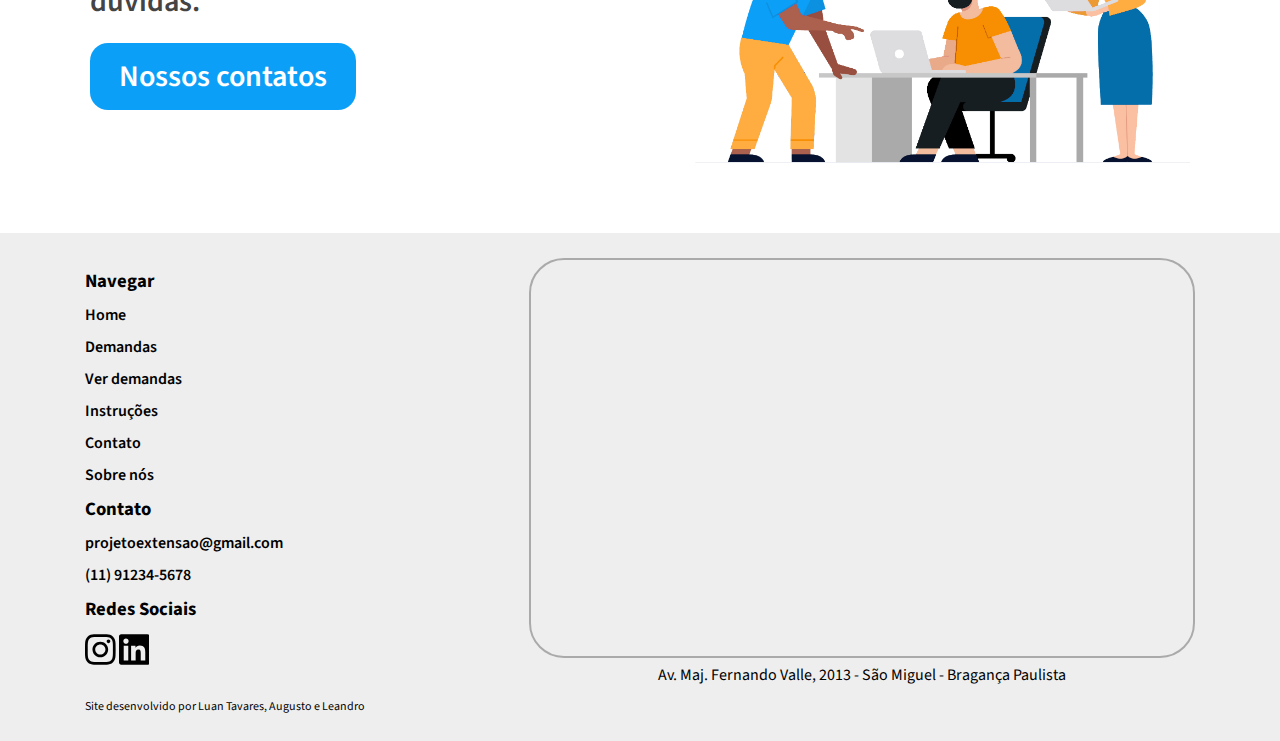
<file: pages/instrucoes.html>
<!DOCTYPE html>
<html lang="pt-BR">
<head>
    <meta charset="UTF-8">
    <meta http-equiv="X-UA-Compatible" content="IE=edge">
    <meta name="viewport" content="width=device-width, initial-scale=1.0">
    <title>EXIFSP - Instruções</title>
    <link rel="shortcut icon" href="../images/icon.png" type="image/x-icon">
    <!--Fonte-->
    <link rel="preconnect" href="https://fonts.googleapis.com">
    <link rel="preconnect" href="https://fonts.gstatic.com" crossorigin>
    <link href="https://fonts.googleapis.com/css2?family=Source+Sans+3:ital,wght@0,600;0,700;0,800;1,600&display=swap" rel="stylesheet">
    <!--CSS-->
    <link rel="stylesheet" href="../styles/geral.css">
    <link rel="stylesheet" href="../styles/instrucoes.css">
    <link rel="stylesheet" href="../styles/header.css">
    <link rel="stylesheet" href="../styles/footer.css">
</head>
<body>
    <!--Header/Navbar-->
    <header>
        <div class="headerContainer">
            <div class="brand">
                <a href="../index.html">
                    <img src="../images/header/logo.png" alt="EXIFSP Demandas - Logo" class="logo">
                    <span class="logoBrand">Demandas</span>
                </a>
            </div>
            <nav class="nav">
                <ul class="navMenu">
                    <li><a href="demandas.html">demandas</a></li>
                    <li><a href="instrucoes.html">instruções</a></li>
                    <li><a href="contato.html">contato</a></li>
                    <li><a href="sobre-nos.html">sobre nós</a></li>
                </ul>
                <div class="hamburgerMenu" onclick="menuActive()">
                    <label class="hamburgerIcon" id="hamburgerIcon">
                        <span id="hambOpen">&#09776;</span>
                        <span id="hambClose">&#10006;</span>
                    </label>
                </div>
            </nav>
        </div>
        <ul class="hamburgerMenuItems" id="hamburgerMenuItems" style="opacity: 0;">
            <li><a href="demandas.html">Demandas</a></li>
            <li><a href="instrucoes.html">Instruções</a></li>
            <li><a href="contato.html">Contatos</a></li>
            <li><a href="sobre-nos.html">Sobre nós</a></li>
        </ul>
    </header>
    <!--Conteúdo do Site-->
    <main>
        <div class="container">
            <h2 style="text-align: center;">Instruções</h2>
            <div class="content">
                <h2>Etapa 1</h2>
                <div class="instrucoesInfoEsquerda">
                    <p>
                        Na página inicial, você encontrará algumas informações
                        sobre o <span style="color: #0C9FF7">Portal de Demandas</span>. Para criar um pedido,
                        clique no botão <span style="color: #0C9FF7">'Faça seu pedido!'</span> que está no 
                        canto esquerdo da tela, ao lado da logo do <span style="color: #379936">Instituto Federal</span>.
                        Você será redirecionado a uma nova tela.
                    </p>
                    <img src="../images/intrucoes/etapas/etapa-1.gif" alt="Instrução 1">
                </div>
                <h2 style="text-align: end;">Etapa 2</h2>
                <div class="instrucoesInfoDireita">
                    <img class="etapa2" src="../images/intrucoes/etapas/etapa-2.gif" alt="Instrução 2">
                    <p class="etapa2">
                        Descendo a página de <span style="color: #F88F03;">Demandas</span> você encontrará um formulário,
                        escreva os dados requeridos. Lembre-se que as opções marcadas com
                        <span style="color: #F88F03;">'Obrigatório'</span> deverão ser preenchidas.
                    </p>
                </div>
                <h2>Etapa 3</h2>
                <div class="instrucoesInfoEsquerda">
                    <p>
                        Após ter colocados suas informações, clique no botão
                        <span style="color: #0C9FF7">'Enviar demanda'</span>
                        abaixo do formulário. Você será levado até uma nova página,
                        faça a verificação clicando na opção 'Não sou um robô' como
                        mostra ao lado, em seguida clique no link que aparecerá
                        para ser redirecionado para o site novamente e pronto, sua demanda
                        foi enviada com sucesso!
                    </p>
                    <img src="../images/intrucoes/etapas/etapa-3.gif" alt="Instrução 1">
                </div>
                <div class="ajuda">
                    <h1>Ainda precisa de ajuda?</h1>
                    <div class="ajudaInfo">
                        <section>
                            <p style="margin-bottom: 20px;">
                                Entre em contato direto com a 
                                nossa equipe para que possamos 
                                te auxiliar em suas dúvidas.
                            </p>
                            <form action="contato.html">
                                <input type="submit" value="Nossos contatos">
                            </form>
                        </section>
                        <img src="../images/intrucoes/instrucoesIlustracao.png" alt="Ilustração contato">
                    </div>
                </div>
            </div>
        </div>
    </main>
    <!--Footer-->
    <footer>
        <div class="footerInfo">
            <div class="footerLists">
                <div class="footerNav">
                    <h3>Navegar</h3>
                    <ul>
                        <li><a href="../index.html">Home</a></li>
                        <li><a href="demandas.html">Demandas</a></li>
                        <li><a href="demandasAdmin.html">Ver demandas</a></li>
                        <li><a href="instrucoes.html">Instruções</a></li>
                        <li><a href="contato.html">Contato</a></li>
                        <li><a href="sobre-nos.html">Sobre nós</a></li>
                    </ul>
                </div>
                <div class="footerContact">
                    <h3><a href=contato.html">Contato</a></h3>
                    <ul>
                        <li>projetoextensao@gmail.com</li>
                        <li>(11) 91234-5678</li>
                    </ul>
                    <div class="footerSocialMedia">
                        <h3>Redes Sociais</h3>
                        <a id="instagramIcon" href="instagram.com">
                            <svg 
                            xmlns="http://www.w3.org/2000/svg" 
                            height="35px" 
                            viewBox="0 0 448 512">
                                <path d="M224.1 141c-63.6 0-114.9 51.3-114.9 114.9s51.3 114.9 
                                114.9 114.9S339 319.5 339 255.9 287.7 141 224.1 141zm0 
                                189.6c-41.1 0-74.7-33.5-74.7-74.7s33.5-74.7 74.7-74.7 74.7 33.5 74.7 74.7-33.6 74.7-74.7 
                                74.7zm146.4-194.3c0 14.9-12 26.8-26.8 26.8-14.9 0-26.8-12-26.8-26.8s12-26.8 
                                26.8-26.8 26.8 12 26.8 26.8zm76.1 27.2c-1.7-35.9-9.9-67.7-36.2-93.9-26.2-26.2-58-34.4-93.9-36.2-37-2.1-147.9-2.1-184.9 
                                0-35.8 1.7-67.6 9.9-93.9 36.1s-34.4 58-36.2 93.9c-2.1 37-2.1 147.9 0 184.9 1.7 35.9 9.9 67.7 
                                36.2 93.9s58 34.4 93.9 36.2c37 2.1 147.9 2.1 184.9 0 35.9-1.7 67.7-9.9 93.9-36.2 26.2-26.2 
                                34.4-58 36.2-93.9 2.1-37 2.1-147.8 0-184.8zM398.8 388c-7.8 19.6-22.9 34.7-42.6 42.6-29.5 
                                11.7-99.5 9-132.1 9s-102.7 2.6-132.1-9c-19.6-7.8-34.7-22.9-42.6-42.6-11.7-29.5-9-99.5-9-132.1s-2.6-102.7 
                                9-132.1c7.8-19.6 22.9-34.7 42.6-42.6 29.5-11.7 99.5-9 132.1-9s102.7-2.6 
                                132.1 9c19.6 7.8 34.7 22.9 42.6 42.6 11.7 29.5 9 99.5 9 132.1s2.7 102.7-9 132.1z"/>
                            </svg>
                        </a>
                        <a id="linkedinIcon" href="linkedin.com">
                            <svg 
                            xmlns="http://www.w3.org/2000/svg" 
                            height="35px" 
                            viewBox="0 0 448 512">
                                <path d="M416 32H31.9C14.3 32 0 46.5 0 64.3v383.4C0 465.5 14.3 480 31.9 
                                480H416c17.6 0 32-14.5 32-32.3V64.3c0-17.8-14.4-32.3-32-32.3zM135.4 
                                416H69V202.2h66.5V416zm-33.2-243c-21.3 0-38.5-17.3-38.5-38.5S80.9 96 
                                102.2 96c21.2 0 38.5 17.3 38.5 38.5 0 21.3-17.2 38.5-38.5 38.5zm282.1 
                                243h-66.4V312c0-24.8-.5-56.7-34.5-56.7-34.6 0-39.9 27-39.9 54.9V416h-66.4V202.2h63.7v29.2h.9c8.9-16.8 
                                30.6-34.5 62.9-34.5 67.2 0 79.7 44.3 79.7 101.9V416z"/>
                            </svg>
                        </a>
                    </div>
                </div>
            </div>
            <span>Site desenvolvido por Luan Tavares, Augusto e Leandro</span>
        </div>
        <div class="footerLocation">
            <iframe class="footerMap" src="https://www.google.com/maps/embed?pb=!1m14!1m8!1m3!1d1837.0226726059166!2d-46.559780245462!3d-22.94855707292287!3m2!1i1024!2i768!4f13.1!3m3!1m2!1s0x94cecb55ee153643%3A0xa53800f610a73b6f!2sIFSP%20C%C3%A2mpus%20Bragan%C3%A7a%20Paulista!5e0!3m2!1spt-BR!2sbr!4v1686950930349!5m2!1spt-BR!2sbr" width="800" height="400" allowfullscreen="" loading="lazy" referrerpolicy="no-referrer-when-downgrade"></iframe>
            <span>Av. Maj. Fernando Valle, 2013 - São Miguel - Bragança Paulista</span>
        </div>
        <span>Site desenvolvido por Luan Tavares, Augusto e Leandro</span>
    </footer>
    <!--Scripts-->
    <script src="../scripts/hamburgerMenu.js"></script>
</body>
</html>
</file>
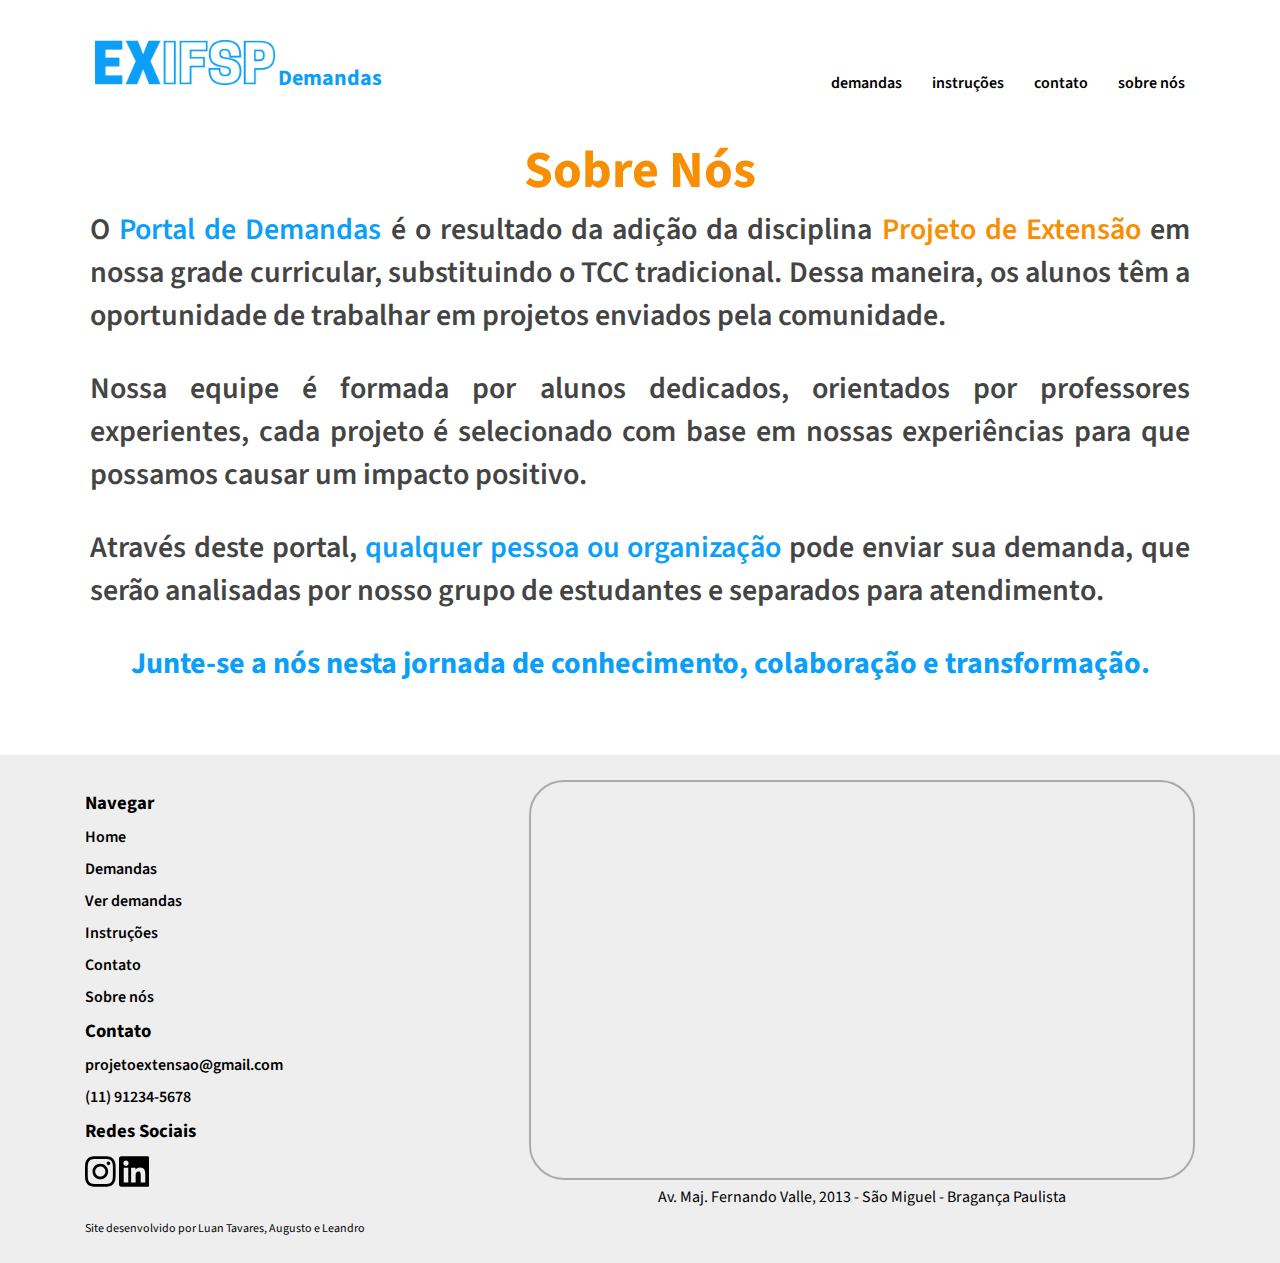
<file: pages/sobrenos.html>
<!DOCTYPE html>
<html lang="pt-BR">
<head>
    <meta charset="UTF-8">
    <meta http-equiv="X-UA-Compatible" content="IE=edge">
    <meta name="viewport" content="width=device-width, initial-scale=1.0">
    <title>EXIFSP - Sobre Nós</title>
    <link rel="shortcut icon" href="../images/icon.png" type="image/x-icon">
    <!--Fonte-->
    <link rel="preconnect" href="https://fonts.googleapis.com">
    <link rel="preconnect" href="https://fonts.gstatic.com" crossorigin>
    <link href="https://fonts.googleapis.com/css2?family=Source+Sans+3:ital,wght@0,600;0,700;0,800;1,600&display=swap" rel="stylesheet">
    <!--CSS-->
    <link rel="stylesheet" href="../styles/geral.css">
    <link rel="stylesheet" href="../styles/sobrenos.css">
    <link rel="stylesheet" href="../styles/header.css">
    <link rel="stylesheet" href="../styles/footer.css">
</head>
<body>
    <!--Header/Navbar-->
    <header>
        <div class="headerContainer">
            <div class="brand">
                <a href="../index.html">
                    <img src="../images/header/logo.png" alt="EXIFSP Demandas - Logo" class="logo">
                    <span class="logoBrand">Demandas</span>
                </a>
            </div>
            <nav class="nav">
                <ul class="navMenu">
                    <li><a href="demandas.html">demandas</a></li>
                    <li><a href="instrucoes.html">instruções</a></li>
                    <li><a href="contato.html">contato</a></li>
                    <li><a href="sobre-nos.html">sobre nós</a></li>
                </ul>
                <div class="hamburgerMenu" onclick="menuActive()">
                    <label class="hamburgerIcon" id="hamburgerIcon">
                        <span id="hambOpen">&#09776;</span>
                        <span id="hambClose">&#10006;</span>
                    </label>
                </div>
            </nav>
        </div>
        <ul class="hamburgerMenuItems" id="hamburgerMenuItems" style="opacity: 0;">
            <li><a href="demandas.html">Demandas</a></li>
            <li><a href="instrucoes.html">Instruções</a></li>
            <li><a href="contato.html">Contatos</a></li>
            <li><a href="sobre-nos.html">Sobre nós</a></li>
        </ul>
    </header>
    <!--Conteúdo do Site-->
    <main>
        <div class="container">
            <h2 style="text-align: center;">Sobre Nós</h2>
            <div class="content">
                <p>
                    O <span style="color: #0C9FF7">Portal de Demandas</span> é 
                    o resultado da adição da disciplina 
                    <span style="color: #F88F03;">Projeto de Extensão</span> 
                    em nossa grade curricular, substituindo 
                    o TCC tradicional. Dessa maneira, os alunos têm a oportunidade 
                    de trabalhar em projetos enviados pela comunidade.
                </p>
                <p>
                    Nossa equipe é formada por alunos dedicados, orientados por 
                    professores experientes,  cada projeto é selecionado com base 
                    em nossas experiências para que possamos causar um impacto positivo.
                </p>
                <p>
                    Através deste portal, <span style="color: #0C9FF7">qualquer 
                    pessoa ou organização</span> 
                    pode enviar sua demanda, que serão analisadas por nosso grupo de 
                    estudantes e separados para atendimento.
                </p>
                <center>
                    <a href="demandas.html">Junte-se a nós nesta jornada de conhecimento, colaboração e transformação.</a>
                </center>
            </div>
        </div>
    </main>
    <!--Footer-->
    <footer>
        <div class="footerInfo">
            <div class="footerLists">
                <div class="footerNav">
                    <h3>Navegar</h3>
                    <ul>
                        <li><a href="../index.html">Home</a></li>
                        <li><a href="demandas.html">Demandas</a></li>
                        <li><a href="demandasAdmin.html">Ver demandas</a></li>
                        <li><a href="instrucoes.html">Instruções</a></li>
                        <li><a href="contato.html">Contato</a></li>
                        <li><a href="sobre-nos.html">Sobre nós</a></li>
                    </ul>
                </div>
                <div class="footerContact">
                    <h3><a href=contato.html">Contato</a></h3>
                    <ul>
                        <li>projetoextensao@gmail.com</li>
                        <li>(11) 91234-5678</li>
                    </ul>
                    <div class="footerSocialMedia">
                        <h3>Redes Sociais</h3>
                        <a id="instagramIcon" href="instagram.com">
                            <svg 
                            xmlns="http://www.w3.org/2000/svg" 
                            height="35px" 
                            viewBox="0 0 448 512">
                                <path d="M224.1 141c-63.6 0-114.9 51.3-114.9 114.9s51.3 114.9 
                                114.9 114.9S339 319.5 339 255.9 287.7 141 224.1 141zm0 
                                189.6c-41.1 0-74.7-33.5-74.7-74.7s33.5-74.7 74.7-74.7 74.7 33.5 74.7 74.7-33.6 74.7-74.7 
                                74.7zm146.4-194.3c0 14.9-12 26.8-26.8 26.8-14.9 0-26.8-12-26.8-26.8s12-26.8 
                                26.8-26.8 26.8 12 26.8 26.8zm76.1 27.2c-1.7-35.9-9.9-67.7-36.2-93.9-26.2-26.2-58-34.4-93.9-36.2-37-2.1-147.9-2.1-184.9 
                                0-35.8 1.7-67.6 9.9-93.9 36.1s-34.4 58-36.2 93.9c-2.1 37-2.1 147.9 0 184.9 1.7 35.9 9.9 67.7 
                                36.2 93.9s58 34.4 93.9 36.2c37 2.1 147.9 2.1 184.9 0 35.9-1.7 67.7-9.9 93.9-36.2 26.2-26.2 
                                34.4-58 36.2-93.9 2.1-37 2.1-147.8 0-184.8zM398.8 388c-7.8 19.6-22.9 34.7-42.6 42.6-29.5 
                                11.7-99.5 9-132.1 9s-102.7 2.6-132.1-9c-19.6-7.8-34.7-22.9-42.6-42.6-11.7-29.5-9-99.5-9-132.1s-2.6-102.7 
                                9-132.1c7.8-19.6 22.9-34.7 42.6-42.6 29.5-11.7 99.5-9 132.1-9s102.7-2.6 
                                132.1 9c19.6 7.8 34.7 22.9 42.6 42.6 11.7 29.5 9 99.5 9 132.1s2.7 102.7-9 132.1z"/>
                            </svg>
                        </a>
                        <a id="linkedinIcon" href="linkedin.com">
                            <svg 
                            xmlns="http://www.w3.org/2000/svg" 
                            height="35px" 
                            viewBox="0 0 448 512">
                                <path d="M416 32H31.9C14.3 32 0 46.5 0 64.3v383.4C0 465.5 14.3 480 31.9 
                                480H416c17.6 0 32-14.5 32-32.3V64.3c0-17.8-14.4-32.3-32-32.3zM135.4 
                                416H69V202.2h66.5V416zm-33.2-243c-21.3 0-38.5-17.3-38.5-38.5S80.9 96 
                                102.2 96c21.2 0 38.5 17.3 38.5 38.5 0 21.3-17.2 38.5-38.5 38.5zm282.1 
                                243h-66.4V312c0-24.8-.5-56.7-34.5-56.7-34.6 0-39.9 27-39.9 54.9V416h-66.4V202.2h63.7v29.2h.9c8.9-16.8 
                                30.6-34.5 62.9-34.5 67.2 0 79.7 44.3 79.7 101.9V416z"/>
                            </svg>
                        </a>
                    </div>
                </div>
            </div>
            <span>Site desenvolvido por Luan Tavares, Augusto e Leandro</span>
        </div>
        <div class="footerLocation">
            <iframe class="footerMap" src="https://www.google.com/maps/embed?pb=!1m14!1m8!1m3!1d1837.0226726059166!2d-46.559780245462!3d-22.94855707292287!3m2!1i1024!2i768!4f13.1!3m3!1m2!1s0x94cecb55ee153643%3A0xa53800f610a73b6f!2sIFSP%20C%C3%A2mpus%20Bragan%C3%A7a%20Paulista!5e0!3m2!1spt-BR!2sbr!4v1686950930349!5m2!1spt-BR!2sbr" width="800" height="400" allowfullscreen="" loading="lazy" referrerpolicy="no-referrer-when-downgrade"></iframe>
            <span>Av. Maj. Fernando Valle, 2013 - São Miguel - Bragança Paulista</span>
        </div>
        <span>Site desenvolvido por Luan Tavares, Augusto e Leandro</span>
    </footer>
    <!--Scripts-->
    <script src="../scripts/hamburgerMenu.js"></script>
</body>
</html>
</file>
<file: styles/geral.css>
/*Geral*/
*{
    margin: 0;
    padding: 0;
    box-sizing: border-box;
    font-family: 'Source Sans 3', sans-serif;
}

body{
    overflow-x: hidden;
    min-height: 100%;
}

a, button, input[type="submit"], input[type="reset"]{/*Remover estilos, adicionar ponteiro*/
    all: unset; 
    cursor: pointer;
}

/*Textos*/
h1{
    color: #0C9FF7;
    font-style: normal;
    font-weight: 850;
}

h2{
    color: #F88F03;
    font-style: normal;
    font-weight: 700;
}

p{  
    color: #444444;
    font-style: normal;
    font-weight: 600;
}

label{  
    color: #444444;
    font-style: normal;
    font-weight: 700;
}

input[type="text"]::placeholder, input[type="email"]::placeholder, textarea::placeholder{  
    color: #AAAAAA;
    font-style: normal;
}

/*Componentes*/
button, input[type="submit"], input[type="reset"]{
    background-color: #0C9FF7;
    color: #FFFFFF;
    font-style: normal;
    font-weight: 600;
    transition: 0.3s;
}

button:hover, input[type="submit"]:hover, input[type="reset"]:hover{background-color: #046EAB}

a{
    font-style: normal;
    font-weight: 700;
    color: #444444;
    transition: 0.25s;
}

a:hover{color: #4AC5FF}

input[type="text"], input[type="email"], input[type="tel"], textarea{
    all:unset;
    border-bottom: 5px solid #AB6200;
    transition: 0.4s;
    color: #444444;
    font-style: normal;
    font-weight: 600;
}

input[type="text"]:hover, input[type="email"]:hover, input[type="tel"]:hover, textarea:hover, input[type="text"]:focus, input[type="email"]:focus, input[type="tel"]:focus, textarea:focus{
    border-color: #0C9FF7;
}

/*Container do Conteúdo*/
main{width: 100%}

.container{
    display: flex;
    flex-direction: column;
    width: 100%;
    height: auto;
    padding: 0 90px;
}

/*Tamanhos para cada tipo de Tela*/
@media (min-width: 1008px){/*Desktop*/
    button, input[type="submit"], input[type="reset"]{
        border-radius: 18px;
        font-size: 30px;
        padding: 12px 29px;
    }

    h1{font-size: 64px}

    h2{font-size: 52px}

    p, label{font-size: 30px}

    input[type="text"], input[type="email"], input[type="tel"], textarea{font-size: 32px}

    input[type="text"]::placeholder, input[type="email"]::placeholder, input[type="tel"]::placeholder, textarea::placeholder{font-size: 24px}
}

@media (min-width: 641px) and (max-width: 1007px){/*Tablet*/
    button, input[type="submit"], input[type="reset"]{
        border-radius: 15px;
        font-size: 25px;
        padding: 8px 18px;
    }
    
    h1{font-size: 52px}

    h2{font-size: 45px}

    p, label{font-size: 25px}

    input[type="text"], input[type="email"], input[type="tel"], textarea{font-size: 27px}

    input[type="text"]::placeholder, input[type="email"]::placeholder, input[type="tel"]::placeholder, textarea::placeholder{font-size: 20px}

    input[type="text"], input[type="email"], input[type="tel"], textarea{border-width: 3px}
}

@media (max-width: 640px){/*Mobile*/
    button, input[type="submit"], input[type="reset"]{
        border-radius: 10px;
        font-size: 18px;
        padding: 5px 10px;
    }

    h1{font-size: 35px}

    h2{font-size: 28px}

    p, label{font-size: 18px}

    input[type="text"], input[type="email"], input[type="tel"], textarea{font-size: 20px}

    input[type="text"]::placeholder, input[type="email"]::placeholder, input[type="tel"]::placeholder, textarea::placeholder{font-size: 16px}

    input[type="text"], input[type="email"], input[type="tel"], textarea{border-width: 2px}

    .container{padding: 0 30px;}
}
</file>
<file: styles/contato.css>
.contatos{
    display: flex;
    width: 100%;
    height: auto;
    background-color: #EEEEEE;
    border-radius: 24px;
}

.infoContato{
    position: relative;
    width: 30%;
    background-color: #0C9FF7;
    border-radius: 24px;
    overflow: hidden;
    padding: 35px 40px;
}

.infoContatoTitle{
    color: #FFFFFF;
    font-style: normal;
    font-weight: 800;
    font-size: 30px;
}

.infoContatoParagrafo{
    color: #FFFFFF;
    font-style: normal;
    font-weight: 500;
    font-size: 20px;
}

.infoSectionDados{
    display: flex;
    width: 100%;
    margin-top: 50px;
}

.infoContatoDados{
    margin-left: 20px;
    padding-top: 2px;
    color: #FFFFFF;
    font-style: normal;
    font-weight: 500;
    font-size: 20px;
}

#numeroTelefone{padding-top: 8px}

.circuloGrande{
    right: -100px;
    bottom: -130px;
    position: absolute;
    width: 400px;
    height: 400px;
    border-radius: 50%;
    background-color: #F88F03;
}

.circuloPequeno{
    opacity: 0.8;
    bottom: 100px;
    right: 170px;
    position: absolute;
    width: 200px;
    height: 200px;
    border-radius: 50%;
    background-color: #FFAD40;
}

.redesSociais{
    position: absolute;
    bottom: 30px;
}

.redesSociais > a{
    margin-right: 10px;
}

#instagramIconForm, #linkedinIconForm{fill: #FFFFFF}

#instagramIconForm:hover, #linkedinIconForm:hover{fill: #F88F03}

#formTitle{
    text-align: center;
    color: #4AC5FF;
    font-style: normal;
    font-size: 36px;
    font-weight: 850;
}

.formContato{
    width: 70%;
    padding: 35px 40px;
}

.formEnvio{
    display: flex;
    flex-wrap: wrap;
    justify-content: space-between;
    width: 100%;
}

.formEnvio label{
    margin-bottom: 20px;
}

.required{
    color: #F88F03;
    font-style: italic;
    font-size: 26px;
    font-weight: 500;
}

.formEnvio input{
    margin-bottom: 40px;
}

.formInputsSection{
    display: flex;
    flex-direction: column;
    width: 47%;
}

.formDemanda{
    display: flex;
    flex-direction: column;
    width: 100%;
    margin-bottom: 40px;
}

form textarea{
    overflow-wrap: break-word; 
    resize: none;
}

.formSubmitSection{
    width: 100%;
    height: 70px;
    position: relative;
}

form input[type="submit"]{position: absolute; right: 0;}

@media (min-width: 1007px) and (max-width: 1430px){/*Telas pequenas*/
    .contatos{flex-direction: column;}

    .infoContato{
        display: flex;
        justify-content: space-around;
        flex-wrap: wrap;
        width: 100%;
    }

    .infoContatoText{
        width: 100%;
        padding-right: 10px;
        text-align: center;
    }

    .infoContatoText h3, p{margin: 0}

    .infoSectionDados{
        flex-direction: column;
        margin: 30px 0;
        margin-bottom: 50px;
        width: 30%;
        text-align: center;
    }

    .infoSectionDados > img{
        margin: 0 auto; 
        width: 50px !important;
        height: 50px;
    }

    .infoContatoDados{
        padding: 0 !important;
        margin: 5px 0;
    }

    .circuloGrande{
        right: -80px;
        bottom: -130px;  
        width: 200px;
        height: 200px;
    }

    .circuloPequeno{
        bottom: 10px;
        right: 70px;
        width: 70px;
        height: 70px;
    }

    .redesSociais{
        bottom: 20px;
        left: 50%;
        transform: translateX(-50%);
    }

    .formContato{
        width: 100%;
    }
}

@media (max-width: 1006px){/*Tablet e Mobile*/ 
    .contatos{flex-direction: column;}

    .infoContato{
        display: flex;
        justify-content: space-around;
        flex-wrap: wrap;
        width: 100%;
    }

    .infoContatoText{
        width: 100%;
        padding-right: 10px;
        text-align: center;
    }

    .infoContatoText h3, p{margin: 0}

    .infoSectionDados{
        flex-direction: column;
        margin: 10px 0;
        text-align: center;
    }

    .infoSectionDados > img{
        margin: 0 auto; 
        width: 50px !important;
        height: 50px;
    }

    .infoContatoDados{
        padding: 0 !important;
        margin: 5px 0;
    }

    .circuloGrande{
        right: -80px;
        bottom: -130px;  
        width: 200px;
        height: 200px;
    }

    .circuloPequeno{
        bottom: 10px;
        right: 70px;
        width: 70px;
        height: 70px;
    }

    .redesSociais{
        bottom: 20px;
        left: 50%;
        transform: translateX(-50%);
    }

    .formContato{width: 100%}

    .formEnvio{flex-direction: column;}

    .formInputsSection{width: 100%}
}

@media (min-width: 801px) and (max-width: 1006px){/*Tablet*/
    .infoContatoTitle{font-size: 26px}

    .infoContatoParagrafo, .infoContatoDados{font-size: 22px;}
    
    .infoSectionDados:nth-of-type(1),
    .infoSectionDados:nth-of-type(2){
        width: 50%;
    }

    .infoSectionDados:nth-of-type(3){
        width: 100%;
        margin-bottom: 70px;
    }

    .required{font-size: 21px}
}

@media (max-width: 800px){/*Mobile*/
    .infoContatoTitle{font-size: 22px}

    .infoContatoParagrafo, .infoContatoDados{font-size: 18px;}

    .infoSectionDados{width: 100%}

    .infoSectionDados:nth-of-type(3){margin-bottom: 70px}

    .required{font-size: 14px}
}
</file>
<file: styles/header.css>
header{
    width: 100%;
    height: auto;
}

.headerContainer{
    display: flex;
    justify-content: space-between;
    max-width: 100%;
    padding: 40px 95px;
}

.logoBrand{
    color: #0C9FF7;
    font-style: normal;
    font-weight: 700;
}

.navMenu{
    display: flex;
    justify-content: end;
    align-items: end;
    width: 100%;
    height: 100%;
    list-style: none;
}

.navMenu > li{
    margin-left: 30px;
    display: inline-block;
}

.hamburgerMenu{
    top: 35px;
    right: 95px;
    position: absolute;
    z-index: -1;
    color: #0C9FF7;
    font-style: normal;
    font-weight: 700;
    font-size: 40px;
}

.hamburgerMenuItems{
    width: 100%;
    height: 100%;
    border-top: 3px solid #F88F03;
    text-align: center;
    transition: 0.5s;
}

.hamburgerMenuItems > li{
    padding: 20px 0;
    margin: 0;
    font-size: 20px;
    border-bottom: 3px solid #EEEEEE;
    background-color: #FFFFFF;
}

@media (min-width: 1008px){/*Desktop*/
    .brand{width: 50%}
    
    .logo{
        width: 180px;
        height: 45px;
    }

    .logoBrand{font-size: 22px}
    
    .nav{width: 50%}

    .hamburgerMenuItems{
        display: none;
    }

    .hamburgerMenu{opacity: 0}
}

@media (max-width: 1007px){/*Mobile e Tablet*/
    .brand{width: 90%}

    .nav{width: 10%}

    .navMenu{display: none}

    .hamburgerMenu{
        opacity: 1;
        z-index: 1;
    }

    #hambOpen{
        position: absolute;
        color: #0C9FF7;
        top: 0;
        right: 0;
        transition: transform 0.3s;
        opacity: 1;
    }
    
    #hambClose{
        position: absolute;
        color: #FF3333;
        top: 0;
        right: 0;
        transition: 0.3s;
        opacity: 0;
        transform: scale(0);
        transition: transform 0.3s;
    }

    .hamburgerMenuItems{
        position: absolute;
        z-index: -1;
    }
    
    /*Funcionamento do Menu Hamburger*/
    #hamburgerMenuItems.active{
        opacity: 1 !important;
        z-index: 1 !important;
    }

    #hambClose.active{
        opacity: 1;
        transition: transform 0.2s;
    }

    #hambOpen.active{
        opacity: 0;
        transform: scale(0);
        transition: transform 0.2s;
    }
}

@media (min-width: 641px) and (max-width: 1007px){/*Tablet*/
    .logo{
        width: 145px;
        height: 35px;
    }

    #hambOpen{
        transform: scale(1.5);
    }
    
    #hambClose.active{  
        transform: scale(1.5);
    }
}

@media (max-width: 640px){/*Mobile*/
    .headerContainer{
        padding: 40px 30px;
    }

    .logo{
        width: 110px;
        height: 25px;
    }

    .logoBrand{font-size: 18px}

    .hamburgerMenu{font-size: 30px; right: 30px;}

    #hambOpen{
        transform: scale(1.6);
    }
    
    #hambClose.active{
        transform: scale(1.6);
    }
}
</file>
<file: styles/footer.css>
footer{
    display: flex;
    width: 100%;
    margin-top: 70px;
    background-color: #EEEEEE;
    padding: 25px 85px;
}

h3{
    margin: 10px 0;
}

a{
    color: #000000; 
    fill:#000000;
}

li{margin-top: 10px}

li, li > a{font-weight: 600}

.footerInfo{
    width: 30%;
}

.footerLists{
    display: flex;
    justify-content: space-between;
    padding-right: 100px;
    width: 100%;
}

ul{list-style-type: none}

#instagramIcon:hover{fill: #4AC5FF}

#linkedinIcon:hover{fill: #4AC5FF}

.footerInfo > span{
    font-size: 12px;
    display: inline-block;
    margin-top: 190px;
}

.footerLocation{
    width: 70%;
}

.footerMap{
    width: 100%;
    border-radius: 35px;
    border: 2px solid #AAAAAA;
}

.footerLocation > span{
    display: table;
    margin: 0 auto;
}

footer > span {
    display: none;
}

/*Telas Pequenas*/
@media (min-width: 1007px) and (max-width: 1330px) {
    .footerInfo{width: 40%}

    .footerLocation{width: 60%}

    .footerLists{
        flex-direction: column;
    }

    .footerInfo > span{
        margin-top: 25px;
    }
}

/*Tablet*/
@media (min-width: 641px) and (max-width: 1006px) {
    footer{flex-direction: column}

    footer h3{margin-bottom: 30px}

    .footerContact > ul{margin-bottom: 30px}

    .footerSocialMedia h3{margin-bottom: 0}

    #instagramIcon{margin-right: 10px}

    .footerInfo{
        width: 100%;
        margin-bottom: 20px;
    }

    .footerLocation{
        margin-top: 20px;
        width: 100%
    }

    .footerLocation > span{margin-top: 20px}

    .footerInfo > span{
        display: none;
    }

    footer > span{
        display: table;
        margin: 20px auto;
        font-size: 12px;
    }
}

/*Mobile*/
@media (max-width: 640px){
    footer{
        flex-direction: column; 
        padding: 0 20px
    }

    footer h3{margin-top: 40px;}

    .footerLists{
        flex-direction: column; 
        text-align: center;
        padding: 0;
    }
    
    .footerInfo{
        width: 100%;
        margin-bottom: 20px;
    }

    #instagramIcon{margin-right: 10px;}

    .footerLocation{
        margin-top: 10px; 
        width: 100%
    }

    .footerLocation > span{
        margin-top: 15px;
        text-align: center;
    }

    .footerInfo > span{
        display: none;
    }

    footer > span{
        display: table;
        margin: 40px auto;
        font-size: 12px;
    }
}
</file>
<file: styles/demandas.css>
.banner{
    display: flex;
    justify-content: space-between;
    width: 100%;
    height: auto;
}

.leftBannerInfo{width: 25%}

.bannerImage{
    width: 35%; 
    height: 70%;
}

.rightBannerInfo{width: 25%}

#saibaMais{
    color: #4AC5FF;
}

#saibaMais span{
    position: relative;
    top: 1px;
    left: 2px;
    transition: 0.2s;
}

#saibaMais:hover span{left: 8px}

#formTitle{
    text-align: center;
    color: #4AC5FF;
    font-style: normal;
    font-size: 36px;
    font-weight: 850;
}

.formEnvio{
    display: flex;
    flex-wrap: wrap;
    justify-content: space-between;
}

.formEnvio label{
    margin-bottom: 20px;
}

.required{
    color: #F88F03;
    font-style: italic;
    font-size: 26px;
    font-weight: 500;
}

.formEnvio input{
    margin-bottom: 40px;
}

.formInputsSection{
    display: flex;
    flex-direction: column;
    width: 47%;
}

.formDemanda{
    display: flex;
    flex-direction: column;
    width: 100%;
    margin-bottom: 40px;
}

form textarea{
    overflow-wrap: break-word; 
    resize: none;
}

form input[type="submit"]{margin: 0 auto}

#ajuda{
    margin-top: 20px;
    text-align: center;
}

#ajuda a{
    text-align: center;
    color: #00CCCC;
    font-style: normal;
    font-size: 20px;
    font-weight: 600;
}

#ajuda a:hover{
    color: #4AC5FF;
}

@media (min-width: 1007px) and (max-width: 1200px) {/*Telas Pequenas*/
    h2{text-align: center;}
    
    .banner{
        flex-direction: column; 
        text-align: center;
    }

    .leftBannerInfo{width: 100%}

    .bannerImage{margin: 0 auto}

    .rightBannerInfo{width: 100%}

    .formInputsSection{width: 100%}
}

@media (max-width: 1006px){/*Tablet e Mobile*/
    h2{text-align: center;}
    
    .banner{
        flex-direction: column; 
        text-align: center;
    }

    .leftBannerInfo{width: 100%}

    .bannerImage{
        margin: 5px auto;
        width: 60%; 
        height: 70%;
    }

    .rightBannerInfo{width: 100%}

    .formInputsSection{width: 100%}
}

@media (min-width: 641px) and (max-width: 1007px){
    #formTitle{font-size: 26px;}

    .required{font-size: 22px;}
}

@media (max-width: 640px){/*Mobile*/
    #formTitle{font-size: 18px;}

    .required{font-size: 16px;}
}
</file>
<file: styles/demandas_admin.css>
input[type="search"]{
    all: unset;
}

input[type="search"]::-webkit-search-cancel-button,
input[type="search"]::-webkit-search-decoration {
    -webkit-appearance: none;
    appearance: none;
    display: none;
}

.containerSearch{
    display: flex;
    width: 100%;
    justify-content: center;
}

.containerSearch > svg > path{
    transition: 0.3s; 
    cursor: pointer;
}

.containerSearch > svg:hover > path{stroke: #0C9FF7 !important;}

.search{display: flex; }

.searchLabel{
    display: flex;
    width: 650px;
    border: solid 3px #F88F03;
    border-radius: 24px;
    transition: 0.3s;
    margin-right: 22px;
    cursor: text;
}

.searchLabel:focus-within{border-color: #0C9FF7}

#demandaSearch{
    width: 94%;
    margin-left: 12px;
}

.searchIcon{
    margin-right:12px;
    margin-left: 8px;
    margin-top: 10px;
}

.searchIcon > path{transition: 0.3s}

input[type="search"]:focus + .searchIcon > path{fill: #0C9FF7 !important}

.tabelaDemandas{
    width: 100%;
    background-color: #EEEEEE;
    border-radius: 45px;
    overflow: hidden;
    margin-bottom: 10px;
}

th{position: relative;}

.tabelaIconeSeta{
    margin-left: 5px;
    top: 24px;
    position: absolute;
    transition: 0.3s;
}

thead th, thead th.active .tabelaIconeSeta path{transition: 0.3s; cursor: pointer;}

thead th.active, tbody td.active{color: #0C9FF7 !important;}

thead th.active .tabelaIconeSeta path{
    fill: #0C9FF7 !important;
}

.tabelaDemandas, .tabelaDemandas th, .tabelaDemandas td{
    padding: 16px;
    border-collapse: collapse;
}

.tabela{
    margin-top: 30px;
    width:100%; 
    overflow: auto;
}

.tabela::-webkit-scrollbar{
    width: 8px;
    height: 8px;
}

.tabela::-webkit-scrollbar-thumb{
    border-radius: 8px;
    background-color: #F88F03;
    visibility: hidden;
}

.tabela:hover::-webkit-scrollbar-thumb{
    visibility: visible;
}

.tabela table{width: 100%}

.tabela th{
    position: sticky;
    top: 0;
    left: 0;
    border-bottom: solid 3px #D9D9D9;
}

.tabela td{text-align: center}


.item{transition: 0.3s}

.item:hover{
    color: #0C9FF7;
    cursor: pointer;
    background-color: #e6e6e6;
}

.item{
    --delay: 0.1s;
    transition: 0.5s ease-in-out var(--delay), background-color 0s;
}

.item.hide {
    opacity: 0;
    transform: translateX(100%);
}

tbody tr td, tbody tr td p{
    transition: 0.2s ease-in-out 0.5s;
}

tbody tr.hide td, tbody tr.hide td p{
    padding: 0;
    font: 0 / 0 sans-serif;
    transition: 0.2s ease-in-out 0.5s;
}

.detalhes{
    display: none;
}

.informacoesDetalhadas{
    height: 300px;
    border-top: solid 3px #D9D9D9;
    border-bottom: solid 3px #D9D9D9;
    text-align: start;
}

.informacoesDetalhadas h3{
    color: #444444;
    font-size: 24px;
}

.informacoesDetalhadas h4, p{
    color: #777777;
    font-size: 20px;
    font-weight: 500;
}

.itemSelecionado {
    color: #0C9FF7 !important;
    background-color: #e6e6e6 !important;
}

.tabelaContato{
    display: flex;
    width: 100%;
    padding: 20px;
}

.tabelaInstagram{margin-left: 70px}

.tabelaTelefone{margin-left: 70px}

.tabelaPedido{
    padding: 20px;
}

.mostrarDetalhes{
    display: table-row;
}

.status{
    margin: 0 auto;
    width: 70%;
    padding: 5px 5px;
    font-size: 18px;
    border-radius: 10px;
}

.status.emProgresso{
    background-color: #ffd90046;
    color: #d68b00;
}

.status.completo{
    background-color: #08e22c34;
    color: #26af26;
}

.status.aberto{
    background-color: #1f87a436;
    color: #1F88A4;
}

.status.cancelado{
    background-color: #ff666631;
    color: #c92306;
}

@media (max-width: 1006px){
    .status{width: 100%}
}

@media (max-width: 950px){
    .search{width: 80%}
}
</file>
<file: styles/instrucoes.css>
.content {
    display: flex;
    flex-direction: column;
    width: 100%;
}

.instrucoesInfoEsquerda, .instrucoesInfoDireita {
    display: flex;
    width: 100%;
    margin-bottom: 30px;
}

.instrucoesInfoEsquerda > img {
    border: 4px solid #0C9FF7;
    border-radius: 25px;
    margin-left: 50px;
    width: 600px;
    height: 300px;
}

.instrucoesInfoDireita > img {
    border: 4px solid #0C9FF7;
    border-radius: 25px;
    margin-right: 50px;
    width: 600px;
    height: 300px;
}

.ajuda {
    width: 100%;
    margin-top: 30px;
}

.ajudaInfo {
    display: flex;
    width: 100%;
}

.ajudaInfo img {
    width: 45%;
}

@media (min-width: 1101px) and (max-width: 1350px) {
    .instrucoesInfoEsquerda > img, .instrucoesInfoDireita > img  {
        width: 420px;
        height: 250px;
    }
}

@media (min-width: 1008px) and (max-width: 1100px) {
    .content p{
        font-size: 22px;
    }

    .instrucoesInfoEsquerda > img, .instrucoesInfoDireita > img {
        width: 420px;
        height: 220px;
    }
}

@media (max-width: 1007px){
    .content p{
        font-size: 18px;
    }

    .instrucoesInfoEsquerda > img, .instrucoesInfoDireita > img  {
        width: 90%;
        height: auto;
    }

    .instrucoesInfoEsquerda, .instrucoesInfoDireita {
        flex-direction: column;
        align-items: center;
    }

    .instrucoesInfoDireita > img, .instrucoesInfoEsquerda > img{
        margin: 20px 0;
    }

    .content h2, .content h1{text-align: center !important}

    .etapa2:first-child{order: 2}

    .ajudaInfo{flex-direction: column}

    .ajudaInfo img{
        width: 100%;
        margin-top: 20px;
    }

    .ajudaInfo p{text-align: center;}

    .ajudaInfo form{
        display:flex;
        justify-content: center;
        width: 100%;
    }
}
</file>
<file: styles/sobrenos.css>
.content > p {
    margin-bottom: 30px;
    text-align: justify;
}

center > a {
    color: #0C9FF7;
    font-size: 30px;
}

@media (min-width: 641px) and (max-width: 1007px){
    center > a {font-size: 25px}
}

@media (max-width: 640px){
    center > a {font-size: 18px}
}
</file>
